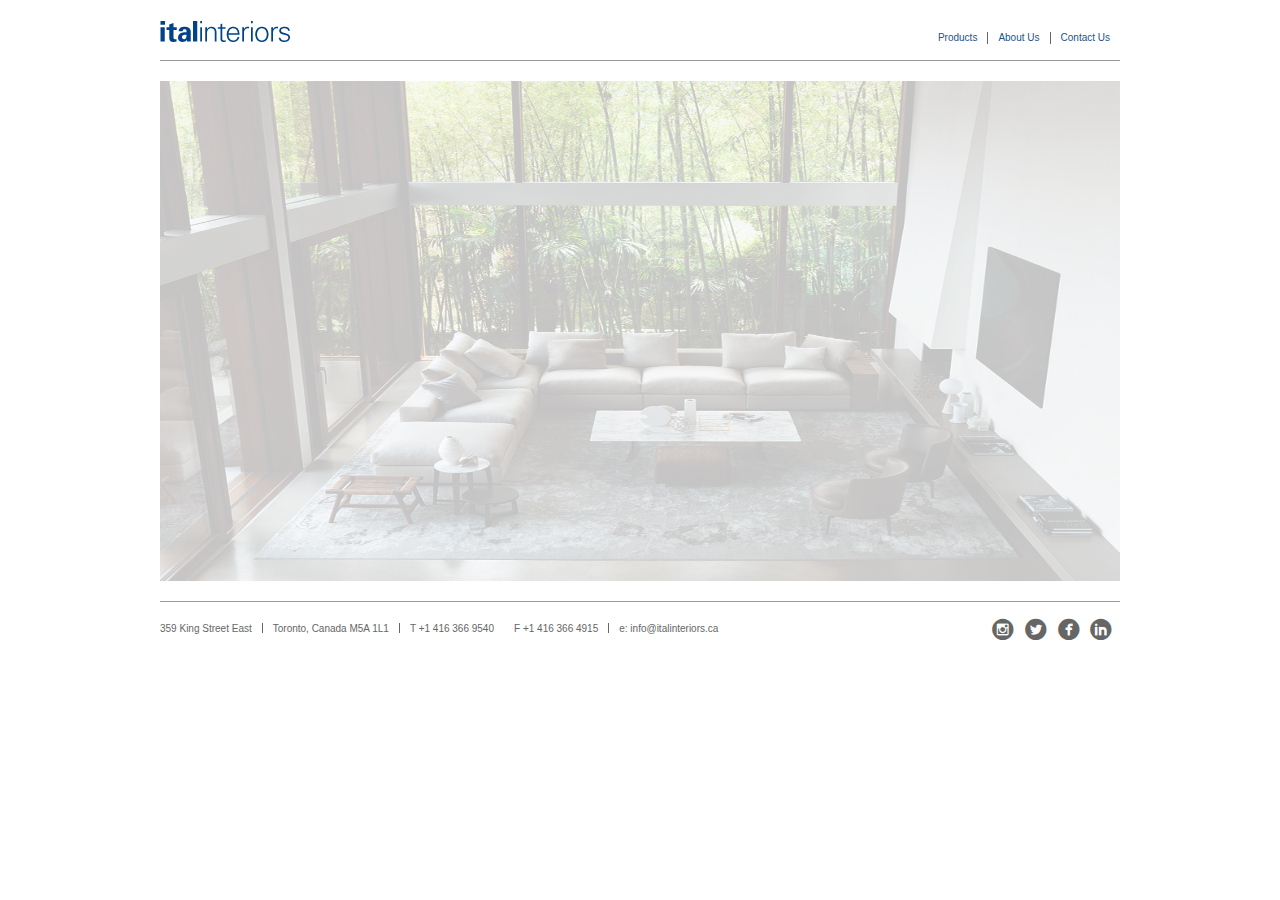
<file: htdocs/index.html>
<!DOCTYPE html>
<html>
<head>

	<!-- META! -->
		<title>Italinteriors</title>

	<meta http-equiv="X-UA-Compatible" content="IE=7, IE=9">
	<meta name="CHARSET" content="UTF-8">
	<meta name="DOCUMENTLANGUAGECODE" content="en" />
	<meta name="DOCUMENTCOUNTRYCODE" content="ca" />
	<meta name="SECURITY" content="Public">
	<meta name="ROBOTS" content="index,follow">
	<meta name="KEYWORDS" content="italinteriors">
	<meta name="DESCRIPTION" content="Italinteriors.ca">
	
	<meta http-equiv="cache-control" content="max-age=0" />
	<meta http-equiv="cache-control" content="no-cache" />
	<meta http-equiv="expires" content="0" />
	<meta http-equiv="expires" content="Tue, 01 Jan 1980 1:00:00 GMT" />
	<meta http-equiv="pragma" content="no-cache" />	

	<!-- CSS-->
	
	<!--//////////////////////////////////////////
	///
	///	StyleSheets
	///
	///////////////////////////////////////////-->
	
	<link rel="stylesheet" type="text/css" href="/style/reset.css" />
	<link rel="stylesheet" type="text/css" href="/style/screen.css" />
	<link rel="stylesheet" type="text/css" href="/style/nav.css" />
	<link rel="stylesheet" type="text/css" href="/style/social.css" />
	<link rel="stylesheet" type="text/css" href="/style/jquery.jscrollpane.css" />
	<!-- jQuery & Javascript -->
	
	<!--//////////////////////////////////////////
	///
	///	jQuery & JavaScript
	///
	///////////////////////////////////////////-->
	
	<!-- jQuery -->
	<script type="text/javascript" src="/admin/library/jquery/jquery-1.4.2.min.js"></script>
	<script type="text/javascript" src="/admin/library/jquery/jquery.fancybox-1.3.1.js"></script>
	<script type="text/javascript" src="/admin/library/jquery/jquery.slides.min.js"></script>
	<script type="text/javascript" src="/admin/library/jquery/jquery.mousewheel.js"></script>
	<script type="text/javascript" src="/admin/library/jquery/jquery.jscrollpane.min.js"></script>
	<script type="text/javascript" src="/admin/library/jquery/jquery.urlEncode.js"></script>
	
	
		
	
	<!--//////////////////////////////////////////
	///
	///	jQuery Init
	///
	///////////////////////////////////////////-->
	
	<script type="text/javascript">
	
		//OK? Go!
		$(document).ready(function() {
			//Do something
						$('a.popover').fancybox({
				autoDimensions:			false,
				width:					450,
				height:					500,
				hideOnOverlayClick: 	true,
				overlayColor:			'#000000',
				overlayOpacity:			0.5
			});
			
						
			
			$('#slides').slides({
				play: 3000,
				crossfade: true,
				slideSpeed: 500,
				fadeSpeed: 2000,
				effect: 'fade',
				preload: true,
				preloadImage: 'images/spinner.gif',
				container: 'slides_container',
				autoHeight: false,
				generateNextPrev: false,
				next: 'BTN_next',
				prev: 'BTN_prev',
				generatePagination: false,
				pagination: false
			});
			
			$('#slides').on('click', function() {
				location.href = 'categories.php';
			});
			
		});
	
	</script>

</head>

<body>

	<div id="canvas" class="canvas">
	
		<script>
	//OK? Go!
	$(document).ready(function(){

		$('#nav li').hover(
	        function(){
	            $('ul', this).slideDown(0);
	        },
	        function(){
	            $('ul', this).slideUp(0);
	        }
	    );


	    //Handle the Search box
	    $('#search').focus(function(){
	    	if($(this).val() == 'Search'){
	    		$(this).val('');
	    	}
	    });

	    $('#search').blur(function(){
	    	if($(this).val() == ''){
	    		$(this).val('Search');
	    	}
	    });

	    $('#search').keypress(function(e) {
			if(e.which == 13) {
				var encodedQ = encodeURIComponent($(this).val());
				location.href = 'items.php?search=' + encodedQ;
			}
		});

	});
</script>


<style>
	#brands_pipes,  x:-moz-any-link, x:default  { width: 150px; }
</style>


<div id="header" class="header" style="position: relative; z-index: 999999;">

	<a href="/">
		<img src="/images/IMG_ital_logo.png" alt="Italinteriors" width="130" height="21" style="float: left;" />
	</a>

	<div style="margin-top: 11px; margin-left: 90px; float: right;">

		<ul id="nav" style="z-index: 999999;">

	

		    <li style="height: 29px;">
		    	<a href="/products" class="nav" style="border-left: 0px !important;">Products</a>
		    </li>


		    <li style="height: 29px;">
		    	<a href="/about" class="nav">About Us</a>
		    </li>

		    <li style="height: 29px;">
		    	<a href="/contact" class="nav">Contact Us</a>
		    </li>

		</ul>

		<div class="clear"></div>

	</div>


	<br class="clear" />

</div>
		
		<div id="slides" style="height: 500px; margin-left: 20px; margin-top: 20px; margin-bottom: 20px; z-index: 1; overflow: hidden;">
			<div class="slides_container" style="height: 500px; z-index: 1;">
								
				<div><img src="/images/uploads/Flexform&#32;Groundpiece.jpg" width="960" height="500" /></div>
				
								
				<div><img src="/images/uploads/92_extrasoft01.jpg" width="960" height="500" /></div>
				
								
				<div><img src="/images/uploads/90_xila&#32;09_1&#32;byDuilioBitetto.jpg" width="960" height="500" /></div>
				
								
				<div><img src="/images/uploads/25_lc2_gallery11.jpg" width="960" height="500" /></div>
				
								
				<div><img src="/images/uploads/89_Flexform_Groundpiece&#32;2.jpg" width="960" height="500" /></div>
				
								
				<div><img src="/images/uploads/Aprile&#32;wood&#32;frontal&#32;by&#32;tommasosartori_high.jpg" width="960" height="500" /></div>
				
								
				<div><img src="/images/uploads/GR&#32;Air&#32;Desk&#32;and&#32;Air&#32;Unit.jpg" width="960" height="500" /></div>
				
								
				<div><img src="/images/uploads/duemilaotto&#32;+&#32;b15.jpg" width="960" height="500" /></div>
				
								
				<div><img src="/images/uploads/Porro&#32;Storage&#32;2.jpg" width="960" height="500" /></div>
				
								
				<div><img src="/images/uploads/flexform&#32;margaret&#32;bed.jpg" width="960" height="500" /></div>
				
								
				<div><img src="/images/uploads/iceland.jpg" width="960" height="500" /></div>
				
								
				<div><img src="/images/uploads/my&#32;world.jpg" width="960" height="500" /></div>
				
								
				<div><img src="/images/uploads/acerbis&#32;smartwall.jpg" width="960" height="500" /></div>
				
								
				<div><img src="/images/uploads/duemilaotto&#32;3.jpg" width="960" height="500" /></div>
				
								
				<div><img src="/images/uploads/lifesteel.jpg" width="960" height="500" /></div>
				
								
				<div><img src="/images/uploads/fiumi&#32;st&#32;sabbia.jpg" width="960" height="500" /></div>
				
								
				<div><img src="/images/uploads/Softdream.jpg" width="960" height="500" /></div>
				
								
				<div><img src="/images/uploads/sarpi.jpg" width="960" height="500" /></div>
				
								
				<div><img src="/images/uploads/GR&#32;Air&#32;Desk.jpg" width="960" height="500" /></div>
				
								
				<div><img src="/images/uploads/Porro&#32;Storage&#32;1.jpg" width="960" height="500" /></div>
				
							</div>
		</div>

		<div id="footer" class="footer">
	<div style="width: 960px; margin-top: 21px;">
		
		<div style="border-right: 1px solid #666666; height: 10px; padding-right: 10px; float: left;">
			<a href="http://maps.google.ca/maps?hl=en&q=359+King+Street+East+toronto&ie=UTF8&hq=&hnear=359+King+St+E,+Toronto,+Toronto+Division,+Ontario+M5A+1L1&gl=ca&z=16" target="_blank">359 King Street East</a>
		</div>
		
		<div style="border-right: 1px solid #666666; height: 10px; padding-left: 10px; padding-right: 10px; float: left;">
			<a href="http://maps.google.ca/maps?hl=en&q=359+King+Street+East+toronto&ie=UTF8&hq=&hnear=359+King+St+E,+Toronto,+Toronto+Division,+Ontario+M5A+1L1&gl=ca&z=16" target="_blank">Toronto, Canada M5A 1L1</a>
		</div>
		
		<div style="border-right 1px solid #666666; height: 10px; padding-left: 10px; padding-right: 10px; float: left;">
			T +1 416 366 9540
		</div>
		
		<div style="border-right: 1px solid #666666; height: 10px; padding-left: 10px; padding-right: 10px; float: left;">
			F +1 416 366 4915
		</div>
		
		<div style="height: 10px; padding-left: 10px; float: left;">
			<a href="mailto:info@italinteriors.ca">e: info@italinteriors.ca</a>
		</div>
		
		<div class="social-nav" style="float: right;">
			<a href='https://www.instagram.com/italinteriors/' class='symbol' title='circleinstagram' target="_blank"></a>
			<a href='https://twitter.com/italinteriorsto' class='symbol' title='circletwitterbird' target="_blank"></a>
			<a href='https://www.facebook.com/Italinteriors-299335500160243' class='symbol' title='circlefacebook' target="_blank"></a>
			<a href='https://ca.linkedin.com/in/italinteriors-toronto-63630112b' class='symbol' title='circlelinkedin' target="_blank"></a>
		</div>
		
		<br class="clear" />
		<br /><br />
	</div>
</div>
<br class="clear" />
	</div>
	
</body>
</html>
</file>
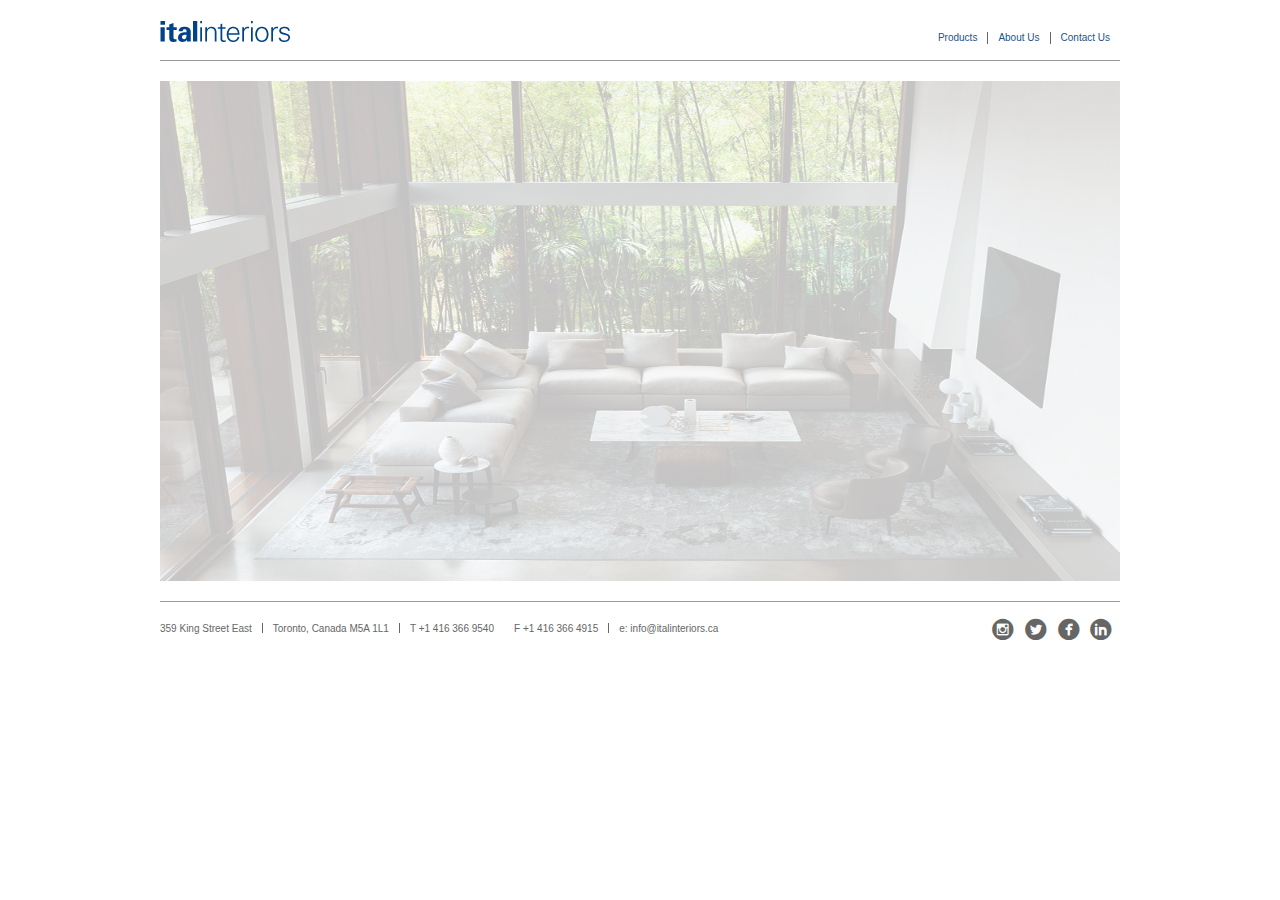
<file: www.italinteriors.ca/index.html>
<!DOCTYPE html>
<html>
<head>

	<!-- META -->
		<title>Italinteriors</title>

	<meta http-equiv="X-UA-Compatible" content="IE=7, IE=9">
	<meta name="CHARSET" content="UTF-8">
	<meta name="DOCUMENTLANGUAGECODE" content="en" />
	<meta name="DOCUMENTCOUNTRYCODE" content="ca" />
	<meta name="SECURITY" content="Public">
	<meta name="ROBOTS" content="index,follow">
	<meta name="KEYWORDS" content="italinteriors">
	<meta name="DESCRIPTION" content="Italinteriors.ca">
	
	<meta http-equiv="cache-control" content="max-age=0" />
	<meta http-equiv="cache-control" content="no-cache" />
	<meta http-equiv="expires" content="0" />
	<meta http-equiv="expires" content="Tue, 01 Jan 1980 1:00:00 GMT" />
	<meta http-equiv="pragma" content="no-cache" />	

	<!-- CSS-->
	
	<!--//////////////////////////////////////////
	///
	///	StyleSheets
	///
	///////////////////////////////////////////-->
	
	<link rel="stylesheet" type="text/css" href="/style/reset.css" />
	<link rel="stylesheet" type="text/css" href="/style/screen.css" />
	<link rel="stylesheet" type="text/css" href="/style/nav.css" />
	<link rel="stylesheet" type="text/css" href="/style/social.css" />
	<link rel="stylesheet" type="text/css" href="/style/jquery.jscrollpane.css" />
	<!-- jQuery & Javascript -->
	
	<!--//////////////////////////////////////////
	///
	///	jQuery & JavaScript
	///
	///////////////////////////////////////////-->
	
	<!-- jQuery -->
	<script type="text/javascript" src="/admin/library/jquery/jquery-1.4.2.min.js"></script>
	<script type="text/javascript" src="/admin/library/jquery/jquery.fancybox-1.3.1.js"></script>
	<script type="text/javascript" src="/admin/library/jquery/jquery.slides.min.js"></script>
	<script type="text/javascript" src="/admin/library/jquery/jquery.mousewheel.js"></script>
	<script type="text/javascript" src="/admin/library/jquery/jquery.jscrollpane.min.js"></script>
	<script type="text/javascript" src="/admin/library/jquery/jquery.urlEncode.js"></script>
	
	
		
	
	<!--//////////////////////////////////////////
	///
	///	jQuery Init
	///
	///////////////////////////////////////////-->
	
	<script type="text/javascript">
	
		//OK? Go!
		$(document).ready(function() {
			//Do something
						$('a.popover').fancybox({
				autoDimensions:			false,
				width:					450,
				height:					500,
				hideOnOverlayClick: 	true,
				overlayColor:			'#000000',
				overlayOpacity:			0.5
			});
			
						
			
			$('#slides').slides({
				play: 3000,
				crossfade: true,
				slideSpeed: 500,
				fadeSpeed: 2000,
				effect: 'fade',
				preload: true,
				preloadImage: 'images/spinner.gif',
				container: 'slides_container',
				autoHeight: false,
				generateNextPrev: false,
				next: 'BTN_next',
				prev: 'BTN_prev',
				generatePagination: false,
				pagination: false
			});
			
			$('#slides').on('click', function() {
				location.href = 'categories.php';
			});
			
		});
	
	</script>

</head>

<body>

	<div id="canvas" class="canvas">
	
		<script>
	//OK? Go!
	$(document).ready(function(){

		$('#nav li').hover(
	        function(){
	            $('ul', this).slideDown(0);
	        },
	        function(){
	            $('ul', this).slideUp(0);
	        }
	    );


	    //Handle the Search box
	    $('#search').focus(function(){
	    	if($(this).val() == 'Search'){
	    		$(this).val('');
	    	}
	    });

	    $('#search').blur(function(){
	    	if($(this).val() == ''){
	    		$(this).val('Search');
	    	}
	    });

	    $('#search').keypress(function(e) {
			if(e.which == 13) {
				var encodedQ = encodeURIComponent($(this).val());
				location.href = 'items.php?search=' + encodedQ;
			}
		});

	});
</script>


<style>
	#brands_pipes,  x:-moz-any-link, x:default  { width: 150px; }
</style>


<div id="header" class="header" style="position: relative; z-index: 999999;">

	<a href="/">
		<img src="/images/IMG_ital_logo.png" alt="Italinteriors" width="130" height="21" style="float: left;" />
	</a>

	<div style="margin-top: 11px; margin-left: 90px; float: right;">

		<ul id="nav" style="z-index: 999999;">

	

		    <li style="height: 29px;">
		    	<a href="/products" class="nav" style="border-left: 0px !important;">Products</a>
		    </li>


		    <li style="height: 29px;">
		    	<a href="/about" class="nav">About Us</a>
		    </li>

		    <li style="height: 29px;">
		    	<a href="/contact" class="nav">Contact Us</a>
		    </li>

		</ul>

		<div class="clear"></div>

	</div>


	<br class="clear" />

</div>
		
		<div id="slides" style="height: 500px; margin-left: 20px; margin-top: 20px; margin-bottom: 20px; z-index: 1; overflow: hidden;">
			<div class="slides_container" style="height: 500px; z-index: 1;">
								
				<div><img src="/images/uploads/Flexform&#32;Groundpiece.jpg" width="960" height="500" /></div>
				
								
				<div><img src="/images/uploads/92_extrasoft01.jpg" width="960" height="500" /></div>
				
								
				<div><img src="/images/uploads/90_xila&#32;09_1&#32;byDuilioBitetto.jpg" width="960" height="500" /></div>
				
								
				<div><img src="/images/uploads/25_lc2_gallery11.jpg" width="960" height="500" /></div>
				
								
				<div><img src="/images/uploads/89_Flexform_Groundpiece&#32;2.jpg" width="960" height="500" /></div>
				
								
				<div><img src="/images/uploads/Aprile&#32;wood&#32;frontal&#32;by&#32;tommasosartori_high.jpg" width="960" height="500" /></div>
				
								
				<div><img src="/images/uploads/GR&#32;Air&#32;Desk&#32;and&#32;Air&#32;Unit.jpg" width="960" height="500" /></div>
				
								
				<div><img src="/images/uploads/duemilaotto&#32;+&#32;b15.jpg" width="960" height="500" /></div>
				
								
				<div><img src="/images/uploads/Porro&#32;Storage&#32;2.jpg" width="960" height="500" /></div>
				
								
				<div><img src="/images/uploads/flexform&#32;margaret&#32;bed.jpg" width="960" height="500" /></div>
				
								
				<div><img src="/images/uploads/iceland.jpg" width="960" height="500" /></div>
				
								
				<div><img src="/images/uploads/my&#32;world.jpg" width="960" height="500" /></div>
				
								
				<div><img src="/images/uploads/acerbis&#32;smartwall.jpg" width="960" height="500" /></div>
				
								
				<div><img src="/images/uploads/duemilaotto&#32;3.jpg" width="960" height="500" /></div>
				
								
				<div><img src="/images/uploads/lifesteel.jpg" width="960" height="500" /></div>
				
								
				<div><img src="/images/uploads/fiumi&#32;st&#32;sabbia.jpg" width="960" height="500" /></div>
				
								
				<div><img src="/images/uploads/Softdream.jpg" width="960" height="500" /></div>
				
								
				<div><img src="/images/uploads/sarpi.jpg" width="960" height="500" /></div>
				
								
				<div><img src="/images/uploads/GR&#32;Air&#32;Desk.jpg" width="960" height="500" /></div>
				
								
				<div><img src="/images/uploads/Porro&#32;Storage&#32;1.jpg" width="960" height="500" /></div>
				
							</div>
		</div>

		<div id="footer" class="footer">
	<div style="width: 960px; margin-top: 21px;">
		
		<div style="border-right: 1px solid #666666; height: 10px; padding-right: 10px; float: left;">
			<a href="http://maps.google.ca/maps?hl=en&q=359+King+Street+East+toronto&ie=UTF8&hq=&hnear=359+King+St+E,+Toronto,+Toronto+Division,+Ontario+M5A+1L1&gl=ca&z=16" target="_blank">359 King Street East</a>
		</div>
		
		<div style="border-right: 1px solid #666666; height: 10px; padding-left: 10px; padding-right: 10px; float: left;">
			<a href="http://maps.google.ca/maps?hl=en&q=359+King+Street+East+toronto&ie=UTF8&hq=&hnear=359+King+St+E,+Toronto,+Toronto+Division,+Ontario+M5A+1L1&gl=ca&z=16" target="_blank">Toronto, Canada M5A 1L1</a>
		</div>
		
		<div style="border-right 1px solid #666666; height: 10px; padding-left: 10px; padding-right: 10px; float: left;">
			T +1 416 366 9540
		</div>
		
		<div style="border-right: 1px solid #666666; height: 10px; padding-left: 10px; padding-right: 10px; float: left;">
			F +1 416 366 4915
		</div>
		
		<div style="height: 10px; padding-left: 10px; float: left;">
			<a href="mailto:info@italinteriors.ca">e: info@italinteriors.ca</a>
		</div>
		
		<div class="social-nav" style="float: right;">
			<a href='https://www.instagram.com/italinteriors/' class='symbol' title='circleinstagram' target="_blank"></a>
			<a href='https://twitter.com/italinteriorsto' class='symbol' title='circletwitterbird' target="_blank"></a>
			<a href='https://www.facebook.com/Italinteriors-299335500160243' class='symbol' title='circlefacebook' target="_blank"></a>
			<a href='https://ca.linkedin.com/in/italinteriors-toronto-63630112b' class='symbol' title='circlelinkedin' target="_blank"></a>
		</div>
		
		<br class="clear" />
		<br /><br />
	</div>
</div>
<br class="clear" />
	</div>
	
</body>
</html>
</file>
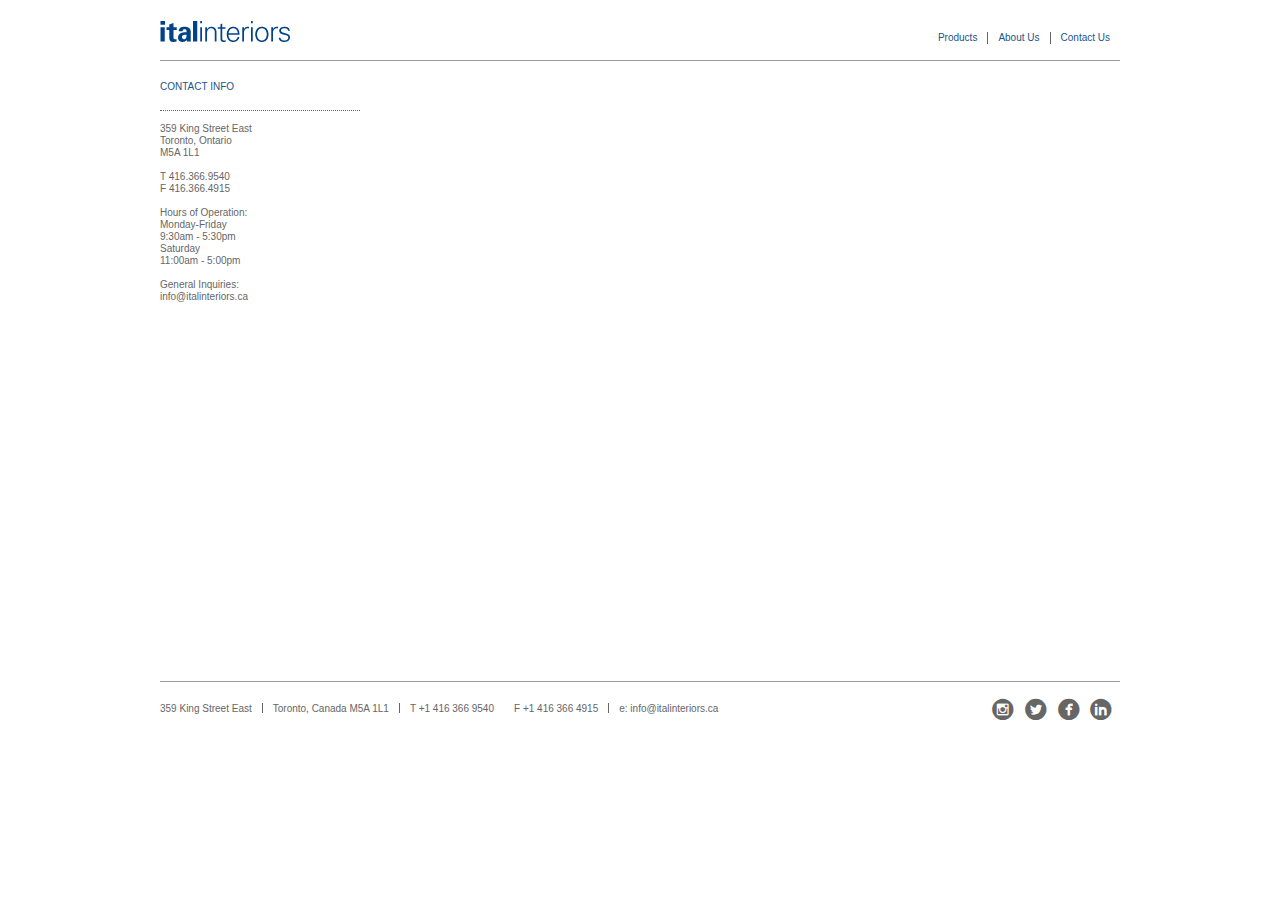
<file: htdocs/contact/index.html>
<!DOCTYPE html>
<html>
<head>

	<!-- META -->
		<title>Italinteriors</title>

	<meta http-equiv="X-UA-Compatible" content="IE=7, IE=9">
	<meta name="CHARSET" content="UTF-8">
	<meta name="DOCUMENTLANGUAGECODE" content="en" />
	<meta name="DOCUMENTCOUNTRYCODE" content="ca" />
	<meta name="SECURITY" content="Public">
	<meta name="ROBOTS" content="index,follow">
	<meta name="KEYWORDS" content="italinteriors">
	<meta name="DESCRIPTION" content="Italinteriors.ca">

	<meta http-equiv="cache-control" content="max-age=0" />
	<meta http-equiv="cache-control" content="no-cache" />
	<meta http-equiv="expires" content="0" />
	<meta http-equiv="expires" content="Tue, 01 Jan 1980 1:00:00 GMT" />
	<meta http-equiv="pragma" content="no-cache" />	
	<!-- CSS-->
	
	<!--//////////////////////////////////////////
	///
	///	StyleSheets
	///
	///////////////////////////////////////////-->
	
	<link rel="stylesheet" type="text/css" href="/style/reset.css" />
	<link rel="stylesheet" type="text/css" href="/style/screen.css" />
	<link rel="stylesheet" type="text/css" href="/style/nav.css" />
	<link rel="stylesheet" type="text/css" href="/style/social.css" />
	<link rel="stylesheet" type="text/css" href="/style/jquery.jscrollpane.css" />
	<!-- jQuery & Javascript -->
	
	<!--//////////////////////////////////////////
	///
	///	jQuery & JavaScript
	///
	///////////////////////////////////////////-->
	
	<!-- jQuery -->
	<script type="text/javascript" src="/admin/library/jquery/jquery-1.4.2.min.js"></script>
	<script type="text/javascript" src="/admin/library/jquery/jquery.fancybox-1.3.1.js"></script>
	<script type="text/javascript" src="/admin/library/jquery/jquery.slides.min.js"></script>
	<script type="text/javascript" src="/admin/library/jquery/jquery.mousewheel.js"></script>
	<script type="text/javascript" src="/admin/library/jquery/jquery.jscrollpane.min.js"></script>
	<script type="text/javascript" src="/admin/library/jquery/jquery.urlEncode.js"></script>
	
	
		
	
	<!--//////////////////////////////////////////
	///
	///	jQuery Init
	///
	///////////////////////////////////////////-->
	
	<script type="text/javascript">
	
		//OK? Go!
		$(document).ready(function() {
			//Do something
						$('a.popover').fancybox({
				autoDimensions:			false,
				width:					450,
				height:					500,
				hideOnOverlayClick: 	true,
				overlayColor:			'#000000',
				overlayOpacity:			0.5
			});
			
					});
	
	</script>


</head>

<body>

	<div id="canvas" class="canvas">
		
		<script>
	//OK? Go!
	$(document).ready(function(){

		$('#nav li').hover(
	        function(){
	            $('ul', this).slideDown(0);
	        },
	        function(){
	            $('ul', this).slideUp(0);
	        }
	    );

	    //Handle the Search box
	    $('#search').focus(function(){
	    	if($(this).val() == 'Search'){
	    		$(this).val('');
	    	}
	    });

	    $('#search').blur(function(){
	    	if($(this).val() == ''){
	    		$(this).val('Search');
	    	}
	    });

	    $('#search').keypress(function(e) {
			if(e.which == 13) {
				var encodedQ = encodeURIComponent($(this).val());
				location.href = 'items.php?search=' + encodedQ;
			}
		});

	});
</script>


<style>
	#brands_pipes,  x:-moz-any-link, x:default  { width: 150px; }
</style>


<div id="header" class="header" style="position: relative; z-index: 999999;">

	<a href="/">
		<img src="/images/IMG_ital_logo.png" alt="Italinteriors" width="130" height="21" style="float: left;" />
	</a>

	<div style="margin-top: 11px; margin-left: 90px; float: right;">

		<ul id="nav" style="z-index: 999999;">


		    <li style="height: 29px;">
		    	<a href="/products" class="nav" style="border-left: 0px !important;">Products</a>
		    </li>



		    <li style="height: 29px;">
		    	<a href="/about" class="nav">About Us</a>
		    </li>

		    <li style="height: 29px;">
		    	<a href="/contact" class="nav">Contact Us</a>
		    </li>

		</ul>

		<div class="clear"></div>

	</div>


	<br class="clear" />

</div>
		
		<div id="column_left" class="column_left">
			<div style="height: 30px; color: #215489; border-bottom: 1px dotted #666666;">CONTACT INFO</div><br />
			
			359 King Street East<br />Toronto, Ontario<br />M5A 1L1<br /><br />T 416.366.9540<br />F 416.366.4915<br /><br />Hours of Operation:<br />Monday-Friday<br />9:30am - 5:30pm<br />Saturday<br />11:00am - 5:00pm<br /><br />General Inquiries:<br /><a href="mailto: info@italinteriors.ca" target="_blank">info@italinteriors.ca</a>
		</div>
		
		<div id="map_canvas" style="margin-left: 20px; margin-top: 50px; margin-bottom: 20px; width: 740px; height: 550px; float: left;">
			<iframe width="740" height="550" frameborder="0" scrolling="no" marginheight="0" marginwidth="0" src="http://maps.google.ca/maps?f=q&amp;source=s_q&amp;hl=en&amp;geocode=&amp;q=Italinteriors+Ltd,+359+King+Street+East,+Toronto,+Ontario&amp;aq=3&amp;sll=43.652068,-79.364536&amp;sspn=0.014625,0.033023&amp;gl=ca&amp;g=359+King+St+E,+Toronto,+ON+M5A+1L1&amp;ie=UTF8&amp;hq=Italinteriors+Ltd,&amp;hnear=359+King+St+E,+Toronto,+Toronto+Division,+Ontario+M5A+1L1&amp;cid=3653192462626736064&amp;ll=43.6521,-79.364462&amp;spn=0.034156,0.063429&amp;z=14&amp;iwloc=near&amp;output=embed"></iframe>
		</div>

		<div id="footer" class="footer">
	<div style="width: 960px; margin-top: 21px;">
		
		<div style="border-right: 1px solid #666666; height: 10px; padding-right: 10px; float: left;">
			<a href="http://maps.google.ca/maps?hl=en&q=359+King+Street+East+toronto&ie=UTF8&hq=&hnear=359+King+St+E,+Toronto,+Toronto+Division,+Ontario+M5A+1L1&gl=ca&z=16" target="_blank">359 King Street East</a>
		</div>
		
		<div style="border-right: 1px solid #666666; height: 10px; padding-left: 10px; padding-right: 10px; float: left;">
			<a href="http://maps.google.ca/maps?hl=en&q=359+King+Street+East+toronto&ie=UTF8&hq=&hnear=359+King+St+E,+Toronto,+Toronto+Division,+Ontario+M5A+1L1&gl=ca&z=16" target="_blank">Toronto, Canada M5A 1L1</a>
		</div>
		
		<div style="border-right 1px solid #666666; height: 10px; padding-left: 10px; padding-right: 10px; float: left;">
			T +1 416 366 9540
		</div>
		
		<div style="border-right: 1px solid #666666; height: 10px; padding-left: 10px; padding-right: 10px; float: left;">
			F +1 416 366 4915
		</div>
		
		<div style="height: 10px; padding-left: 10px; float: left;">
			<a href="mailto:info@italinteriors.ca">e: info@italinteriors.ca</a>
		</div>
		
		<div class="social-nav" style="float: right;">
			<a href='https://www.instagram.com/italinteriors/' class='symbol' title='circleinstagram' target="_blank"></a>
			<a href='https://twitter.com/italinteriorsto' class='symbol' title='circletwitterbird' target="_blank"></a>
			<a href='https://www.facebook.com/Italinteriors-299335500160243' class='symbol' title='circlefacebook' target="_blank"></a>
			<a href='https://ca.linkedin.com/in/italinteriors-toronto-63630112b' class='symbol' title='circlelinkedin' target="_blank"></a>
		</div>
		
		<br class="clear" />
		<br /><br />
	</div>
</div>
<br class="clear" />
	</div>

</body>
</html>
</file>
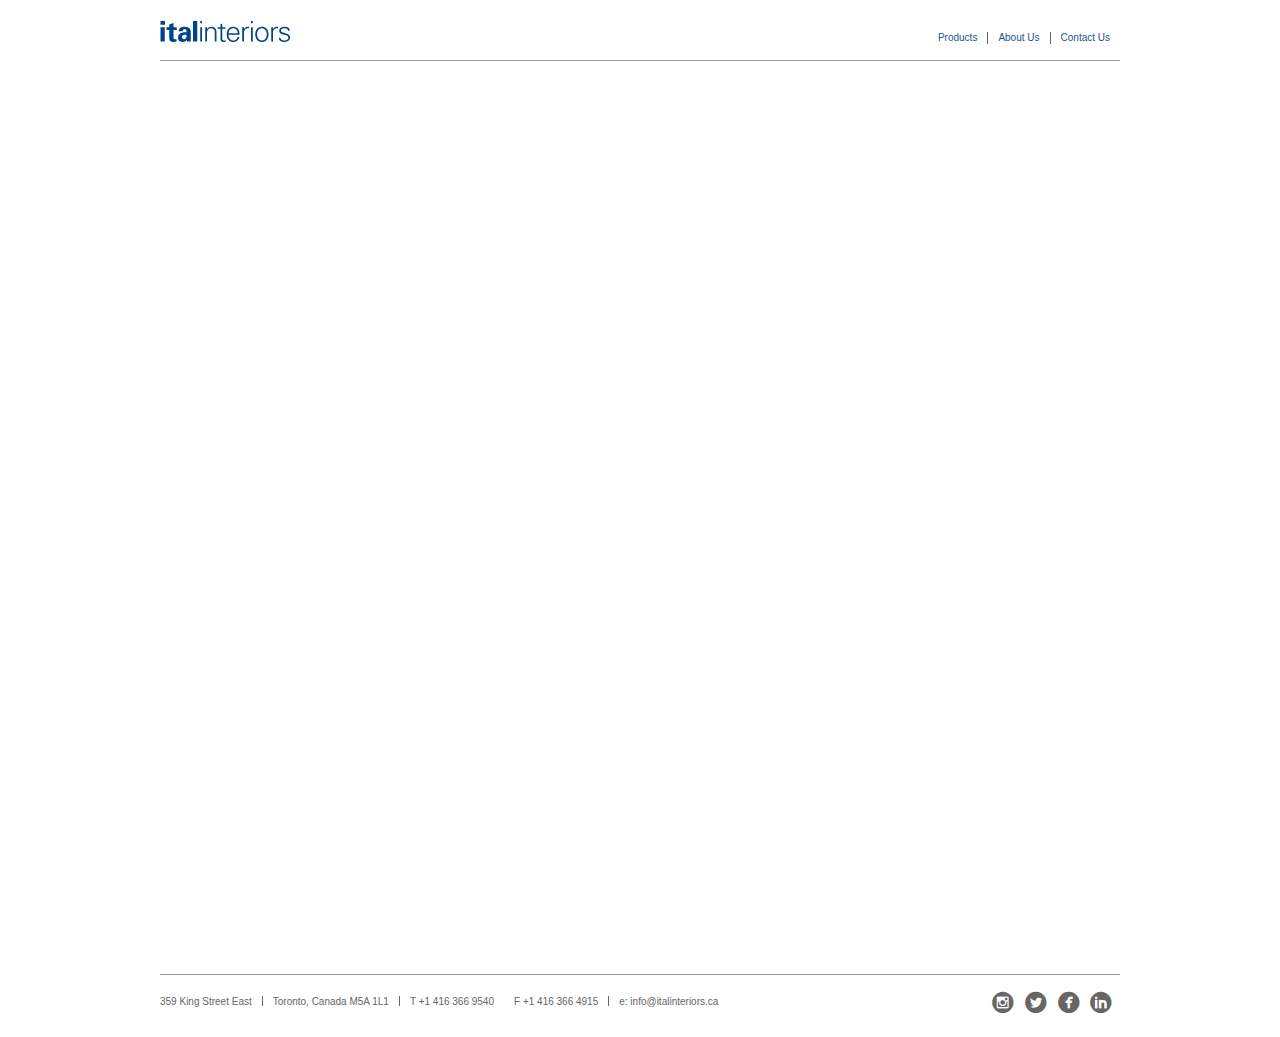
<file: htdocs/products/index.html>
<!DOCTYPE html>

<html>
<head>

	<!-- META -->
	<title>Italinteriors</title>
	<meta http-equiv="X-UA-Compatible" content="IE=7, IE=9">
	<meta name="CHARSET" content="UTF-8">
	<meta name="DOCUMENTLANGUAGECODE" content="en" />
	<meta name="DOCUMENTCOUNTRYCODE" content="ca" />
	<meta name="SECURITY" content="Public">
	<meta name="ROBOTS" content="index,follow">
	<meta name="KEYWORDS" content="italinteriors">
	<meta name="DESCRIPTION" content="Italinteriors.ca">

	<meta http-equiv="cache-control" content="max-age=0" />
	<meta http-equiv="cache-control" content="no-cache" />
	<meta http-equiv="expires" content="0" />
	<meta http-equiv="expires" content="Tue, 01 Jan 1980 1:00:00 GMT" />
	<meta http-equiv="pragma" content="no-cache" />	
	<!-- CSS-->
	
	<!--//////////////////////////////////////////
	///
	///	StyleSheets
	///
	///////////////////////////////////////////-->
	
	<link rel="stylesheet" type="text/css" href="/style/reset.css" />
	<link rel="stylesheet" type="text/css" href="/style/screen.css" />
	<link rel="stylesheet" type="text/css" href="/style/nav.css" />
	<link rel="stylesheet" type="text/css" href="/style/social.css" />
	<link rel="stylesheet" type="text/css" href="/style/jquery.jscrollpane.css" />
	<!-- jQuery & Javascript -->
	
	<!--//////////////////////////////////////////
	///
	///	jQuery & JavaScript
	///
	///////////////////////////////////////////-->
	
	<!-- jQuery -->
	<script type="text/javascript" src="/admin/library/jquery/jquery-1.4.2.min.js"></script>
	<script type="text/javascript" src="/admin/library/jquery/jquery.fancybox-1.3.1.js"></script>
	<script type="text/javascript" src="/admin/library/jquery/jquery.slides.min.js"></script>
	<script type="text/javascript" src="/admin/library/jquery/jquery.mousewheel.js"></script>
	<script type="text/javascript" src="/admin/library/jquery/jquery.jscrollpane.min.js"></script>
	<script type="text/javascript" src="/admin/library/jquery/jquery.urlEncode.js"></script>
	
	
		
	
	<!--//////////////////////////////////////////
	///
	///	jQuery Init
	///
	///////////////////////////////////////////-->
	
	<script type="text/javascript">
	
		//OK? Go!
		$(document).ready(function() {
			//Do something
						$('a.popover').fancybox({
				autoDimensions:			false,
				width:					450,
				height:					500,
				hideOnOverlayClick: 	true,
				overlayColor:			'#000000',
				overlayOpacity:			0.5
			});
			
						
			//Handle the rollover
			$('.index_item').mouseenter(function(){
				$(this).children('.index_item_title').addClass('index_item_title_hover');
				$(this).children('.index_item_underline').addClass('index_item_underline_hover');
			});
			
			$('.index_item').mouseleave(function(){
				$(this).children('.index_item_title').removeClass('index_item_title_hover');
				$(this).children('.index_item_underline').removeClass('index_item_underline_hover');
			});
			
			$('.index_item').click(function(){
									location.href='items.php?cat_ID=' + $(this).attr('cat_ID') + '&subcat_ID=' + $(this).attr('subcat_ID');
							});
		});
	
	</script>


</head>

<body>

	<div id="canvas" class="canvas">
		
		<script>
	//OK? Go!
	$(document).ready(function(){

		$('#nav li').hover(
	        function(){
	            $('ul', this).slideDown(0);
	        },
	        function(){
	            $('ul', this).slideUp(0);
	        }
	    );


	    //Handle the Search box
	    $('#search').focus(function(){
	    	if($(this).val() == 'Search'){
	    		$(this).val('');
	    	}
	    });

	    $('#search').blur(function(){
	    	if($(this).val() == ''){
	    		$(this).val('Search');
	    	}
	    });

	    $('#search').keypress(function(e) {
			if(e.which == 13) {
				var encodedQ = encodeURIComponent($(this).val());
				location.href = 'items.php?search=' + encodedQ;
			}
		});

	});
</script>


<style>
	#brands_pipes,  x:-moz-any-link, x:default  { width: 150px; }
</style>


<div id="header" class="header" style="position: relative; z-index: 999999;">

	<a href="/">
		<img src="/images/IMG_ital_logo.png" alt="Italinteriors" width="130" height="21" style="float: left;" />
	</a>

	<div style="margin-top: 11px; margin-left: 90px; float: right;">

		<ul id="nav" style="z-index: 999999;">


		    <li style="height: 29px;">
		    	<a href="/products" class="nav" style="border-left: 0px !important;">Products</a>
		    </li>

	

		    <li style="height: 29px;">
		    	<a href="/about" class="nav">About Us</a>
		    </li>

		    <li style="height: 29px;">
		    	<a href="/contact" class="nav">Contact Us</a>
		    </li>

		</ul>

		<div class="clear"></div>

	</div>


	<br class="clear" />

</div>
		

		
		<div style="width: 100%; margin-left: 20px; margin-top: 20px; float: left;">
			<iframe id='shrFrm' src='https://vsr.architonic.com/8201836/' style='width:100%; height:890px;  margin: 0; border: none; overflow: hidden;'></iframe>
			<script type='text/javascript'>var regex=new RegExp('[\?&]shrPrm=([^&#]*)');var res=regex.exec(window.location.href);var shrPrm=(res!=null?decodeURIComponent(res[1]):'');if(''!=shrPrm)document.getElementById('shrFrm').src='https://vsr.architonic.com/'+shrPrm;</script>
		</div>
		
		<br class="clear" />

		<div id="footer" class="footer">
	<div style="width: 960px; margin-top: 21px;">
		
		<div style="border-right: 1px solid #666666; height: 10px; padding-right: 10px; float: left;">
			<a href="http://maps.google.ca/maps?hl=en&q=359+King+Street+East+toronto&ie=UTF8&hq=&hnear=359+King+St+E,+Toronto,+Toronto+Division,+Ontario+M5A+1L1&gl=ca&z=16" target="_blank">359 King Street East</a>
		</div>
		
		<div style="border-right: 1px solid #666666; height: 10px; padding-left: 10px; padding-right: 10px; float: left;">
			<a href="http://maps.google.ca/maps?hl=en&q=359+King+Street+East+toronto&ie=UTF8&hq=&hnear=359+King+St+E,+Toronto,+Toronto+Division,+Ontario+M5A+1L1&gl=ca&z=16" target="_blank">Toronto, Canada M5A 1L1</a>
		</div>
		
		<div style="border-right 1px solid #666666; height: 10px; padding-left: 10px; padding-right: 10px; float: left;">
			T +1 416 366 9540
		</div>
		
		<div style="border-right: 1px solid #666666; height: 10px; padding-left: 10px; padding-right: 10px; float: left;">
			F +1 416 366 4915
		</div>
		
		<div style="height: 10px; padding-left: 10px; float: left;">
			<a href="mailto:info@italinteriors.ca">e: info@italinteriors.ca</a>
		</div>
		
		<div class="social-nav" style="float: right;">
			<a href='https://www.instagram.com/italinteriors/' class='symbol' title='circleinstagram' target="_blank"></a>
			<a href='https://twitter.com/italinteriorsto' class='symbol' title='circletwitterbird' target="_blank"></a>
			<a href='https://www.facebook.com/Italinteriors-299335500160243' class='symbol' title='circlefacebook' target="_blank"></a>
			<a href='https://ca.linkedin.com/in/italinteriors-toronto-63630112b' class='symbol' title='circlelinkedin' target="_blank"></a>
		</div>
		
		<br class="clear" />
		<br /><br />
	</div>
</div>
<br class="clear" />
	</div>

</body>
</html>
</file>
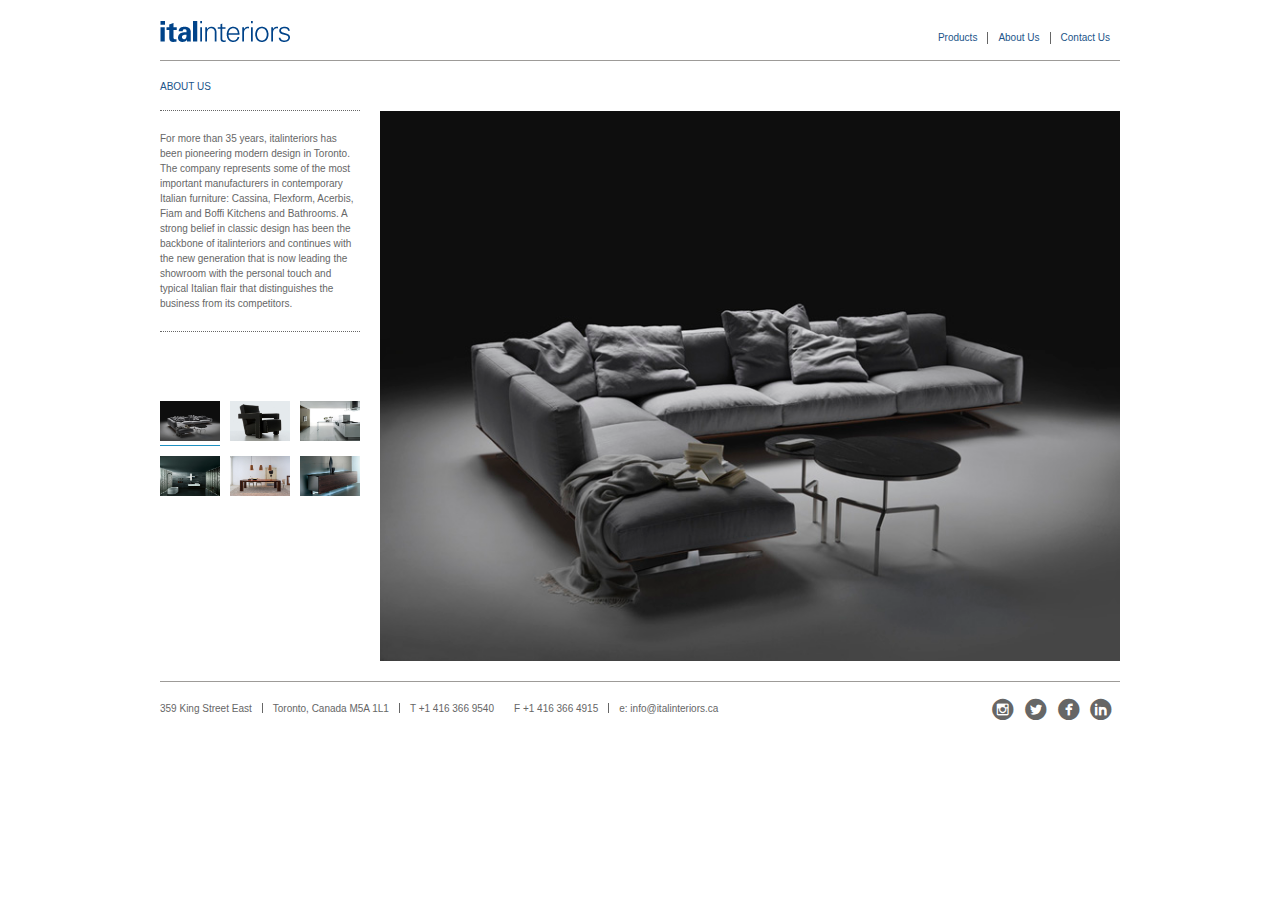
<file: about.html>
<!DOCTYPE html>
<html>
<head>

	<!-- META -->
		<title>Italinteriors</title>

	<meta http-equiv="X-UA-Compatible" content="IE=7, IE=9">
	<meta name="CHARSET" content="UTF-8">
	<meta name="DOCUMENTLANGUAGECODE" content="en" />
	<meta name="DOCUMENTCOUNTRYCODE" content="ca" />
	<meta name="SECURITY" content="Public">
	<meta name="ROBOTS" content="index,follow">
	<meta name="KEYWORDS" content="italinteriors">
	<meta name="DESCRIPTION" content="Italinteriors.ca">
	
	<meta http-equiv="cache-control" content="max-age=0" />
	<meta http-equiv="cache-control" content="no-cache" />
	<meta http-equiv="expires" content="0" />
	<meta http-equiv="expires" content="Tue, 01 Jan 1980 1:00:00 GMT" />
	<meta http-equiv="pragma" content="no-cache" />	
	<!-- CSS-->
	
	<!--//////////////////////////////////////////
	///
	///	StyleSheets
	///
	///////////////////////////////////////////-->
	
	<link rel="stylesheet" type="text/css" href="style/reset.css" />
	<link rel="stylesheet" type="text/css" href="style/screen.css" />
	<link rel="stylesheet" type="text/css" href="style/nav.css" />
	<link rel="stylesheet" type="text/css" href="style/social.css" />
	<link rel="stylesheet" type="text/css" href="style/jquery.jscrollpane.css" />
	<!-- jQuery & Javascript -->
	
	<!--//////////////////////////////////////////
	///
	///	jQuery & JavaScript
	///
	///////////////////////////////////////////-->
	
	<!-- jQuery -->
	<script type="text/javascript" src="admin/library/jquery/jquery-1.4.2.min.js"></script>
	<script type="text/javascript" src="admin/library/jquery/jquery.fancybox-1.3.1.js"></script>
	<script type="text/javascript" src="admin/library/jquery/jquery.slides.min.js"></script>
	<script type="text/javascript" src="admin/library/jquery/jquery.mousewheel.js"></script>
	<script type="text/javascript" src="admin/library/jquery/jquery.jscrollpane.min.js"></script>
	<script type="text/javascript" src="admin/library/jquery/jquery.urlEncode.js"></script>
	
	
		
	
	<!--//////////////////////////////////////////
	///
	///	jQuery Init
	///
	///////////////////////////////////////////-->
	
	<script type="text/javascript">
	
		//OK? Go!
		$(document).ready(function() {
			//Do something
						$('a.popover').fancybox({
				autoDimensions:			false,
				width:					450,
				height:					500,
				hideOnOverlayClick: 	true,
				overlayColor:			'#000000',
				overlayOpacity:			0.5
			});
			
						
			$('#slides').slides({
				preload: true,
				preloadImage: 'images/spinner.gif',
				effect: 'slide',
				crossfade: true,
				slideSpeed: 500,
				fadeSpeed: 350,
				generateNextPrev: false,
				next: 'BTN_next',
				prev: 'BTN_prev',
				generatePagination: false,
				pagination: true,
				paginationClass: 'pagination',
				animationStart: function() {
					$('#caption').html('');
				},
				animationComplete: function(current){
					var current_slide_ID = "#slidenum_" + current;
					var caption = $(current_slide_ID).attr('caption');
					var credit = $(current_slide_ID).attr('credit');
					$('#caption').html(caption + ' ' + '<i>' + credit + '</i>');
				}
			});
			
			//PREV & NEXT BTNS
			$('.BTN_next').hover(function(){
				$(this).fadeTo(100, 100);
			});
			
			$('.BTN_next, .BTN_prev').fadeTo(0, 0);
			$('.BTN_next, .BTN_prev').hover(
			  function () {
			    $(this).fadeTo(250, 1);
			  }, 
			  function () {
			    $(this).fadeTo(250, 0);
			  }
			);

			//Keyboard control
			$(document).focus();
			$(document).keyup(function(event){
				if(event.keyCode == 37){
					//PREV
					//alert('PREV');
					$('#BTN_prev').click();
				}
				if(event.keyCode == 39){
					//NEXT
					$('#BTN_next').click();
				}
			});
			
			
			//Mousewheel handler
			$('#slides').bind('mousewheel', function(event, delta) {
	            var dir = delta > 0 ? 'up' : 'down',
	                vel = Math.abs(delta);
	            //$(this).text(dir + ' at a velocity of ' + vel);
	            if(dir == 'down'){
	            	$('#BTN_next').click();
	            }else if(dir == 'up'){
	            	$('#BTN_prev').click();
	            }
	            return false;
	        });
	        
	        
	        //Init the caption & credit
	        			$('#caption').html(' <i></i>');

		});
	
	</script>
	
	
	<style>
		.pagination {
			width: 200px;
			margin: 0px;
			margin-right: 20px;
			padding: 0px;
			float: left;
		}
		
		.pagination li {
			width: 60px;
			height: 55px;
			margin: 0px;
			margin-right: 10px;
			list-style: none;
			float: left;
		}
		
		.pagination li a {
			display: block;
			width: 60px;
			height: 45px;
			float: left;
		}
		
		.pagination li.current a {
			width: 60px;
			height: 45px;
			border-bottom: 1px solid #1e90c1;
		}
	</style>


</head>

<body>

	<div id="canvas" class="canvas">
		
		<script>
	//OK? Go!
	$(document).ready(function(){

		$('#nav li').hover(
	        function(){
	            $('ul', this).slideDown(0);
	        },
	        function(){
	            $('ul', this).slideUp(0);
	        }
	    );


	    //Handle the Search box
	    $('#search').focus(function(){
	    	if($(this).val() == 'Search'){
	    		$(this).val('');
	    	}
	    });

	    $('#search').blur(function(){
	    	if($(this).val() == ''){
	    		$(this).val('Search');
	    	}
	    });

	    $('#search').keypress(function(e) {
			if(e.which == 13) {
				var encodedQ = encodeURIComponent($(this).val());
				location.href = 'items.php?search=' + encodedQ;
			}
		});

	});
</script>


<style>
	#brands_pipes,  x:-moz-any-link, x:default  { width: 150px; }
</style>


<div id="header" class="header" style="position: relative; z-index: 999999;">

	<a href="index.php.html">
		<img src="images/IMG_ital_logo.png" alt="Italinteriors" width="130" height="21" style="float: left;" />
	</a>

	<div style="margin-top: 11px; margin-left: 90px; float: right;">

		<ul id="nav" style="z-index: 999999;">

		   

		    <li style="height: 29px;">
		    	<a href="categories.php.html" class="nav" style="border-left: 0px !important;">Products</a>
		    </li>


		    <li style="height: 29px;">
		    	<a href="about.php.html" class="nav">About Us</a>
		    </li>

		    <li style="height: 29px;">
		    	<a href="contact.php.html" class="nav">Contact Us</a>
		    </li>

		</ul>

		<div class="clear"></div>

	</div>


	<br class="clear" />

</div>
		
		<div style="margin-left: 20px; margin-top: 20px; float: left;">
				
				<div style="position: absolute; *margin-left: -220px; width: 200px; z-index: 3;">
					<div style="height: 30px; color: #215489; border-bottom: 1px dotted #666666;">ABOUT US</div>
					<div style="border-bottom: 1px dotted #666666; line-height: 1.5em; padding-top: 20px; padding-bottom: 20px; margin-bottom: 20px; z-index: 3;">
												
						For more than 35 years, italinteriors has been pioneering modern design in Toronto. The company represents some of the most important manufacturers in contemporary Italian furniture: Cassina, Flexform, Acerbis, Fiam and Boffi Kitchens and Bathrooms. A strong belief in classic design has been the backbone of italinteriors and continues with the new generation that is now leading the showroom with the personal touch and typical Italian flair that distinguishes the business from its competitors.					</div>
				</div>
				
				
				<div id="caption" style="positon: absolute; margin-left: 220px; width: 740px; height: 30px; color: #215489; z-index: 2;"></div>
				
				<div id="slides" style="position: relative; width: 960px; height: 550px; margin-bottom: 20px; overflow: hidden;">
					
					
					
					<ul class="pagination" style="margin-top: 290px;">
										
		   				<li ><a href="about.php.html#0"><img src="images/uploads/55_10102102_B-195.jpg" width="60" height="40" alt=""></a></li>
		   								
		   				<li ><a href="about.php.html#1"><img src="images/uploads/56_utrecht_gallery02.jpg" width="60" height="40" alt=""></a></li>
		   								
		   				<li style="margin-right: 0px;" ><a href="about.php.html#2"><img src="images/uploads/51_Zone&#32;in&#32;Corian&#32;byDuilioBitetto_high.jpg" width="60" height="40" alt=""></a></li>
		   								
		   				<li ><a href="about.php.html#3"><img src="images/uploads/62_universal&#32;iceland&#32;cut&#32;pipe&#32;byTommasoSartori&#32;high.jpg" width="60" height="40" alt=""></a></li>
		   								
		   				<li ><a href="about.php.html#4"><img src="images/uploads/64_el_dom_gallery06.jpg" width="60" height="40" alt=""></a></li>
		   								
		   				<li style="margin-right: 0px;" ><a href="about.php.html#5"><img src="images/uploads/663_temp_home_01.jpg" width="60" height="40" alt=""></a></li>
		   					   			</ul>
		   							
					<div id="BTN_prev" class="BTN_prev" style="position: absolute; top: 0px; left: 220px; z-index: 10; width: 150px; height: 550px; background: url(images/ICON_arrow_left.png) no-repeat center;"><img src="images/shim.png" width="150" height="550" border="0" style="position: relative;" /></div>
					<div class="slides_container" style="width: 740px; height: 550px; overflow: hidden; float: left;">

												
						<div id="slidenum_1" caption="" credit=""><img src="images/uploads/55_10102102_B-195.jpg" width="740" height="550" /></div>
						
												
						<div id="slidenum_2" caption="" credit=""><img src="images/uploads/56_utrecht_gallery02.jpg" width="740" height="550" /></div>
						
												
						<div id="slidenum_3" caption="" credit=""><img src="images/uploads/51_Zone&#32;in&#32;Corian&#32;byDuilioBitetto_high.jpg" width="740" height="550" /></div>
						
												
						<div id="slidenum_4" caption="" credit=""><img src="images/uploads/62_universal&#32;iceland&#32;cut&#32;pipe&#32;byTommasoSartori&#32;high.jpg" width="740" height="550" /></div>
						
												
						<div id="slidenum_5" caption="" credit=""><img src="images/uploads/64_el_dom_gallery06.jpg" width="740" height="550" /></div>
						
												
						<div id="slidenum_6" caption="" credit=""><img src="images/uploads/663_temp_home_01.jpg" width="740" height="550" /></div>
						
										
					</div>
					<div id="BTN_next" class="BTN_next" style="position: absolute; top: 0px; right: 0px; z-index: 10; width: 150px; height: 550px; background: url(images/ICON_arrow_right.png) no-repeat center;"><img src="images/shim.png" width="150" height="550" border="0" style="position: relative;" /></div>

				</div>

		</div>

		<div id="footer" class="footer">
	<div style="width: 960px; margin-top: 21px;">
		
		<div style="border-right: 1px solid #666666; height: 10px; padding-right: 10px; float: left;">
			<a href="http://maps.google.ca/maps?hl=en&q=359+King+Street+East+toronto&ie=UTF8&hq=&hnear=359+King+St+E,+Toronto,+Toronto+Division,+Ontario+M5A+1L1&gl=ca&z=16" target="_blank">359 King Street East</a>
		</div>
		
		<div style="border-right: 1px solid #666666; height: 10px; padding-left: 10px; padding-right: 10px; float: left;">
			<a href="http://maps.google.ca/maps?hl=en&q=359+King+Street+East+toronto&ie=UTF8&hq=&hnear=359+King+St+E,+Toronto,+Toronto+Division,+Ontario+M5A+1L1&gl=ca&z=16" target="_blank">Toronto, Canada M5A 1L1</a>
		</div>
		
		<div style="border-right 1px solid #666666; height: 10px; padding-left: 10px; padding-right: 10px; float: left;">
			T +1 416 366 9540
		</div>
		
		<div style="border-right: 1px solid #666666; height: 10px; padding-left: 10px; padding-right: 10px; float: left;">
			F +1 416 366 4915
		</div>
		
		<div style="height: 10px; padding-left: 10px; float: left;">
			<a href="mailto:info@italinteriors.ca">e: info@italinteriors.ca</a>
		</div>
		
		<div class="social-nav" style="float: right;">
			<a href='https://www.instagram.com/italinteriors/' class='symbol' title='circleinstagram' target="_blank"></a>
			<a href='https://twitter.com/italinteriorsto' class='symbol' title='circletwitterbird' target="_blank"></a>
			<a href='https://www.facebook.com/Italinteriors-299335500160243' class='symbol' title='circlefacebook' target="_blank"></a>
			<a href='https://ca.linkedin.com/in/italinteriors-toronto-63630112b' class='symbol' title='circlelinkedin' target="_blank"></a>
		</div>
		
		<br class="clear" />
		<br /><br />
	</div>
</div>
<br class="clear" />
	</div>

</body>
</html>
</file>
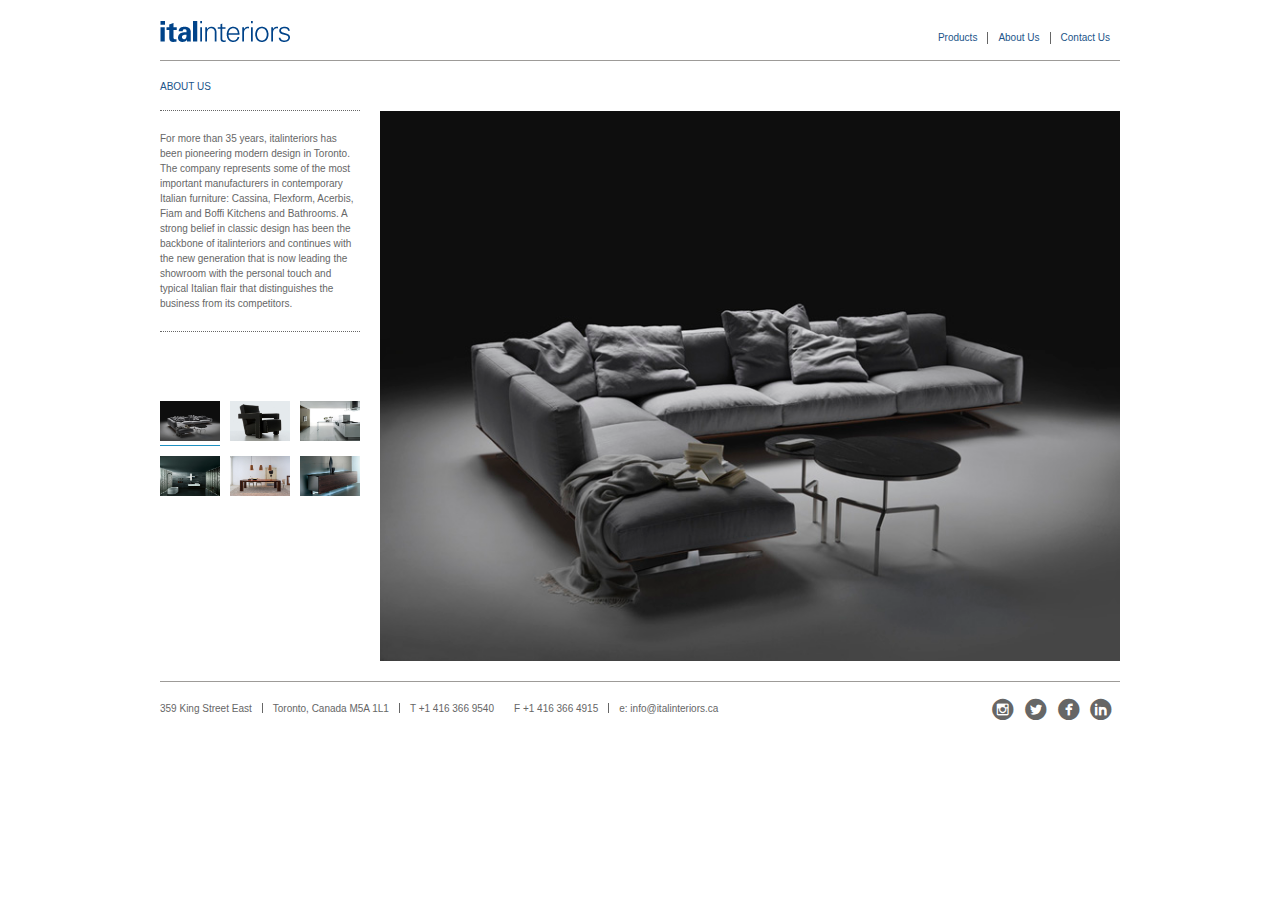
<file: about.php.html>
<!DOCTYPE html>
<html>
<head>

	<!-- META -->
		<title>Italinteriors</title>

	<meta http-equiv="X-UA-Compatible" content="IE=7, IE=9">
	<meta name="CHARSET" content="UTF-8">
	<meta name="DOCUMENTLANGUAGECODE" content="en" />
	<meta name="DOCUMENTCOUNTRYCODE" content="ca" />
	<meta name="SECURITY" content="Public">
	<meta name="ROBOTS" content="index,follow">
	<meta name="KEYWORDS" content="italinteriors">
	<meta name="DESCRIPTION" content="Italinteriors.ca">
	
	<meta http-equiv="cache-control" content="max-age=0" />
	<meta http-equiv="cache-control" content="no-cache" />
	<meta http-equiv="expires" content="0" />
	<meta http-equiv="expires" content="Tue, 01 Jan 1980 1:00:00 GMT" />
	<meta http-equiv="pragma" content="no-cache" />	
	<!-- CSS-->
	
	<!--//////////////////////////////////////////
	///
	///	StyleSheets
	///
	///////////////////////////////////////////-->
	
	<link rel="stylesheet" type="text/css" href="style/reset.css" />
	<link rel="stylesheet" type="text/css" href="style/screen.css" />
	<link rel="stylesheet" type="text/css" href="style/nav.css" />
	<link rel="stylesheet" type="text/css" href="style/social.css" />
	<link rel="stylesheet" type="text/css" href="style/jquery.jscrollpane.css" />
	<!-- jQuery & Javascript -->
	
	<!--//////////////////////////////////////////
	///
	///	jQuery & JavaScript
	///
	///////////////////////////////////////////-->
	
	<!-- jQuery -->
	<script type="text/javascript" src="admin/library/jquery/jquery-1.4.2.min.js"></script>
	<script type="text/javascript" src="admin/library/jquery/jquery.fancybox-1.3.1.js"></script>
	<script type="text/javascript" src="admin/library/jquery/jquery.slides.min.js"></script>
	<script type="text/javascript" src="admin/library/jquery/jquery.mousewheel.js"></script>
	<script type="text/javascript" src="admin/library/jquery/jquery.jscrollpane.min.js"></script>
	<script type="text/javascript" src="admin/library/jquery/jquery.urlEncode.js"></script>
	
	
		
	
	<!--//////////////////////////////////////////
	///
	///	jQuery Init
	///
	///////////////////////////////////////////-->
	
	<script type="text/javascript">
	
		//OK? Go!
		$(document).ready(function() {
			//Do something
						$('a.popover').fancybox({
				autoDimensions:			false,
				width:					450,
				height:					500,
				hideOnOverlayClick: 	true,
				overlayColor:			'#000000',
				overlayOpacity:			0.5
			});
			
						
			$('#slides').slides({
				preload: true,
				preloadImage: 'images/spinner.gif',
				effect: 'slide',
				crossfade: true,
				slideSpeed: 500,
				fadeSpeed: 350,
				generateNextPrev: false,
				next: 'BTN_next',
				prev: 'BTN_prev',
				generatePagination: false,
				pagination: true,
				paginationClass: 'pagination',
				animationStart: function() {
					$('#caption').html('');
				},
				animationComplete: function(current){
					var current_slide_ID = "#slidenum_" + current;
					var caption = $(current_slide_ID).attr('caption');
					var credit = $(current_slide_ID).attr('credit');
					$('#caption').html(caption + ' ' + '<i>' + credit + '</i>');
				}
			});
			
			//PREV & NEXT BTNS
			$('.BTN_next').hover(function(){
				$(this).fadeTo(100, 100);
			});
			
			$('.BTN_next, .BTN_prev').fadeTo(0, 0);
			$('.BTN_next, .BTN_prev').hover(
			  function () {
			    $(this).fadeTo(250, 1);
			  }, 
			  function () {
			    $(this).fadeTo(250, 0);
			  }
			);

			//Keyboard control
			$(document).focus();
			$(document).keyup(function(event){
				if(event.keyCode == 37){
					//PREV
					//alert('PREV');
					$('#BTN_prev').click();
				}
				if(event.keyCode == 39){
					//NEXT
					$('#BTN_next').click();
				}
			});
			
			
			//Mousewheel handler
			$('#slides').bind('mousewheel', function(event, delta) {
	            var dir = delta > 0 ? 'up' : 'down',
	                vel = Math.abs(delta);
	            //$(this).text(dir + ' at a velocity of ' + vel);
	            if(dir == 'down'){
	            	$('#BTN_next').click();
	            }else if(dir == 'up'){
	            	$('#BTN_prev').click();
	            }
	            return false;
	        });
	        
	        
	        //Init the caption & credit
	        			$('#caption').html(' <i></i>');

		});
	
	</script>
	
	
	<style>
		.pagination {
			width: 200px;
			margin: 0px;
			margin-right: 20px;
			padding: 0px;
			float: left;
		}
		
		.pagination li {
			width: 60px;
			height: 55px;
			margin: 0px;
			margin-right: 10px;
			list-style: none;
			float: left;
		}
		
		.pagination li a {
			display: block;
			width: 60px;
			height: 45px;
			float: left;
		}
		
		.pagination li.current a {
			width: 60px;
			height: 45px;
			border-bottom: 1px solid #1e90c1;
		}
	</style>


</head>

<body>

	<div id="canvas" class="canvas">
		
		<script>
	//OK? Go!
	$(document).ready(function(){

		$('#nav li').hover(
	        function(){
	            $('ul', this).slideDown(0);
	        },
	        function(){
	            $('ul', this).slideUp(0);
	        }
	    );


	    //Handle the Search box
	    $('#search').focus(function(){
	    	if($(this).val() == 'Search'){
	    		$(this).val('');
	    	}
	    });

	    $('#search').blur(function(){
	    	if($(this).val() == ''){
	    		$(this).val('Search');
	    	}
	    });

	    $('#search').keypress(function(e) {
			if(e.which == 13) {
				var encodedQ = encodeURIComponent($(this).val());
				location.href = 'items.php?search=' + encodedQ;
			}
		});

	});
</script>


<style>
	#brands_pipes,  x:-moz-any-link, x:default  { width: 150px; }
</style>


<div id="header" class="header" style="position: relative; z-index: 999999;">

	<a href="index.php.html">
		<img src="images/IMG_ital_logo.png" alt="Italinteriors" width="130" height="21" style="float: left;" />
	</a>

	<div style="margin-top: 11px; margin-left: 90px; float: right;">

		<ul id="nav" style="z-index: 999999;">

		    <!--
		    <li style="height: 29px;">
		    	<a href="#" class="nav">Brands</a>
		    	<ul style="width: 740px;">
		    		<div id="brands_pipes" class="brands_pipes" style="height: 17px; width: 56px; *width: 58px; background: url(images/TRANS_white_95.png); border-left: 1px solid #666666; border-right: 1px solid #666666; clear: both;"></div>
		    		<div id="brands_blank" class="brands_blank" style="height: 20px; width: 56px; *width: 60px; background: url(images/TRANS_white_95.png); clear: both;"></div>
		            		            	<li><a href="items_cats.php?brand_ID=2" >Boffi</a></li>
		            		            	<li><a href="items_cats.php?brand_ID=3" >Cassina</a></li>
		            		            	<li><a href="items_cats.php?brand_ID=23" >DePadova</a></li>
		            		            	<li><a href="items_cats.php?brand_ID=6" >Flexform</a></li>
		            		            	<li><a href="items_cats.php?brand_ID=14" >Flexform Mood</a></li>
		            		            	<li><a href="items_cats.php?brand_ID=16" >Living Divani</a></li>
		            		            	<li><a href="items_cats.php?brand_ID=15" >Porro</a></li>
		            		            	<li><a href="items_cats.php?brand_ID=1" >Acerbis</a></li>
		            		            	<li><a href="items_cats.php?brand_ID=11" >Riva 1920</a></li>
		            		            	<li><a href="items_cats.php?brand_ID=5" >Fiam</a></li>
		            		            	<li><a href="items_cats.php?brand_ID=7" >Limited Edition</a></li>
		            		            	<li><a href="items_cats.php?brand_ID=19" >Movi</a></li>
		            		            	<li><a href="items_cats.php?brand_ID=4" >Cristian</a></li>
		            		            	<li><a href="items_cats.php?brand_ID=12" >Simon</a></li>
		            		            	<li><a href="items_cats.php?brand_ID=13"  style="border-bottom: 0px;" >Venini</a></li>
		            		            <div style="height: 3px; background: url(images/TRANS_white_95.png); clear: both;"></div>
		        </ul>
		        <div class="clear"></div>
		    </li>

			<li style="height: 29px;"><a href="categories.php" class="nav">Categories</a></li>

		    <li style="height: 29px;"><a href="#" class="nav">Categories</a>
		        <ul style="width: 685px;">
		    		<div style="height: 17px; width: 75px; width: 76px\9; *width: 80px; background: url(images/TRANS_white_95.png); border-left: 1px solid #666666; border-right: 1px solid #666666; clear: both;"></div>
		    		<div style="height: 20px; width: 75px; width: 78px\9; *width: 82px; background: url(images/TRANS_white_95.png); clear: both;"></div>

													<li><a href="items_cats.php?cat_ID=7" >Accessories</a></li>
													<li><a href="items_cats.php?cat_ID=11" >Kitchen Collections</a></li>
													<li><a href="items_cats.php?cat_ID=147" >Bath Collections</a></li>
													<li><a href="items_cats.php?cat_ID=148" >Wardrobe Collections</a></li>
													<li><a href="items_cats.php?cat_ID=72" >Door Systems</a></li>
													<li><a href="items_cats.php?cat_ID=12" >Lighting</a></li>
													<li><a href="items_cats.php?cat_ID=112" >Carpets & Rugs</a></li>
													<li><a href="items_cats.php?cat_ID=10" >Chairs</a></li>
													<li><a href="items_cats.php?cat_ID=153" >Complementary Items</a></li>
													<li><a href="items_cats.php?cat_ID=13" >Lounge</a></li>
													<li><a href="items_cats.php?cat_ID=76" >Night Furniture</a></li>
													<li><a href="items_cats.php?cat_ID=83" >Office Furniture</a></li>
													<li><a href="items_cats.php?cat_ID=90" >Outdoor</a></li>
													<li><a href="items_cats.php?cat_ID=14" >Storage Units</a></li>
													<li><a href="items_cats.php?cat_ID=15"  style="border-bottom: 0px;" >Tables</a></li>
						
		            <div style="height: 3px; background: url(images/TRANS_white_95.png); clear: both;"></div>
		        </ul>
		        <div class="clear"></div>
		    </li>

		    <li style="height: 29px;"><a href="items_projects.php" class="nav">Projects</a></li>

		    <li style="height: 29px;"><a href="items_sale.php" class="nav">Sale</a></li>
		    -->

		    <li style="height: 29px;">
		    	<a href="categories.php.html" class="nav" style="border-left: 0px !important;">Products</a>
		    </li>

		    <!-- <li style="height: 29px;">
		    	<a href="items_sale.php" class="nav">SALE</a>
		    </li> -->

		    <li style="height: 29px;">
		    	<a href="about.php.html" class="nav">About Us</a>
		    </li>

		    <li style="height: 29px;">
		    	<a href="contact.php.html" class="nav">Contact Us</a>
		    </li>

		</ul>

		<div class="clear"></div>

	</div>

	<!--<input type="text" name="search" id="search" style="height: 20px; width: 130px; margin-top: 11px; border: 0px; color: #848484; padding-left: 5px; background: #f4f4f4; float: right;" value="Search" />-->

	<br class="clear" />

</div>
		
		<div style="margin-left: 20px; margin-top: 20px; float: left;">
				
				<div style="position: absolute; *margin-left: -220px; width: 200px; z-index: 3;">
					<div style="height: 30px; color: #215489; border-bottom: 1px dotted #666666;">ABOUT US</div>
					<div style="border-bottom: 1px dotted #666666; line-height: 1.5em; padding-top: 20px; padding-bottom: 20px; margin-bottom: 20px; z-index: 3;">
												
						For more than 35 years, italinteriors has been pioneering modern design in Toronto. The company represents some of the most important manufacturers in contemporary Italian furniture: Cassina, Flexform, Acerbis, Fiam and Boffi Kitchens and Bathrooms. A strong belief in classic design has been the backbone of italinteriors and continues with the new generation that is now leading the showroom with the personal touch and typical Italian flair that distinguishes the business from its competitors.					</div>
				</div>
				
				
				<div id="caption" style="positon: absolute; margin-left: 220px; width: 740px; height: 30px; color: #215489; z-index: 2;"></div>
				
				<div id="slides" style="position: relative; width: 960px; height: 550px; margin-bottom: 20px; overflow: hidden;">
					
					
					
					<ul class="pagination" style="margin-top: 290px;">
										
		   				<li ><a href="about.php.html#0"><img src="images/uploads/55_10102102_B-195.jpg" width="60" height="40" alt=""></a></li>
		   								
		   				<li ><a href="about.php.html#1"><img src="images/uploads/56_utrecht_gallery02.jpg" width="60" height="40" alt=""></a></li>
		   								
		   				<li style="margin-right: 0px;" ><a href="about.php.html#2"><img src="images/uploads/51_Zone&#32;in&#32;Corian&#32;byDuilioBitetto_high.jpg" width="60" height="40" alt=""></a></li>
		   								
		   				<li ><a href="about.php.html#3"><img src="images/uploads/62_universal&#32;iceland&#32;cut&#32;pipe&#32;byTommasoSartori&#32;high.jpg" width="60" height="40" alt=""></a></li>
		   								
		   				<li ><a href="about.php.html#4"><img src="images/uploads/64_el_dom_gallery06.jpg" width="60" height="40" alt=""></a></li>
		   								
		   				<li style="margin-right: 0px;" ><a href="about.php.html#5"><img src="images/uploads/663_temp_home_01.jpg" width="60" height="40" alt=""></a></li>
		   					   			</ul>
		   							
					<div id="BTN_prev" class="BTN_prev" style="position: absolute; top: 0px; left: 220px; z-index: 10; width: 150px; height: 550px; background: url(images/ICON_arrow_left.png) no-repeat center;"><img src="images/shim.png" width="150" height="550" border="0" style="position: relative;" /></div>
					<div class="slides_container" style="width: 740px; height: 550px; overflow: hidden; float: left;">

												
						<div id="slidenum_1" caption="" credit=""><img src="images/uploads/55_10102102_B-195.jpg" width="740" height="550" /></div>
						
												
						<div id="slidenum_2" caption="" credit=""><img src="images/uploads/56_utrecht_gallery02.jpg" width="740" height="550" /></div>
						
												
						<div id="slidenum_3" caption="" credit=""><img src="images/uploads/51_Zone&#32;in&#32;Corian&#32;byDuilioBitetto_high.jpg" width="740" height="550" /></div>
						
												
						<div id="slidenum_4" caption="" credit=""><img src="images/uploads/62_universal&#32;iceland&#32;cut&#32;pipe&#32;byTommasoSartori&#32;high.jpg" width="740" height="550" /></div>
						
												
						<div id="slidenum_5" caption="" credit=""><img src="images/uploads/64_el_dom_gallery06.jpg" width="740" height="550" /></div>
						
												
						<div id="slidenum_6" caption="" credit=""><img src="images/uploads/663_temp_home_01.jpg" width="740" height="550" /></div>
						
										
					</div>
					<div id="BTN_next" class="BTN_next" style="position: absolute; top: 0px; right: 0px; z-index: 10; width: 150px; height: 550px; background: url(images/ICON_arrow_right.png) no-repeat center;"><img src="images/shim.png" width="150" height="550" border="0" style="position: relative;" /></div>

				</div>

		</div>

		<div id="footer" class="footer">
	<div style="width: 960px; margin-top: 21px;">
		
		<div style="border-right: 1px solid #666666; height: 10px; padding-right: 10px; float: left;">
			<a href="http://maps.google.ca/maps?hl=en&q=359+King+Street+East+toronto&ie=UTF8&hq=&hnear=359+King+St+E,+Toronto,+Toronto+Division,+Ontario+M5A+1L1&gl=ca&z=16" target="_blank">359 King Street East</a>
		</div>
		
		<div style="border-right: 1px solid #666666; height: 10px; padding-left: 10px; padding-right: 10px; float: left;">
			<a href="http://maps.google.ca/maps?hl=en&q=359+King+Street+East+toronto&ie=UTF8&hq=&hnear=359+King+St+E,+Toronto,+Toronto+Division,+Ontario+M5A+1L1&gl=ca&z=16" target="_blank">Toronto, Canada M5A 1L1</a>
		</div>
		
		<div style="border-right 1px solid #666666; height: 10px; padding-left: 10px; padding-right: 10px; float: left;">
			T +1 416 366 9540
		</div>
		
		<div style="border-right: 1px solid #666666; height: 10px; padding-left: 10px; padding-right: 10px; float: left;">
			F +1 416 366 4915
		</div>
		
		<div style="height: 10px; padding-left: 10px; float: left;">
			<a href="mailto:info@italinteriors.ca">e: info@italinteriors.ca</a>
		</div>
		
		<div class="social-nav" style="float: right;">
			<a href='https://www.instagram.com/italinteriors/' class='symbol' title='circleinstagram' target="_blank"></a>
			<a href='https://twitter.com/italinteriorsto' class='symbol' title='circletwitterbird' target="_blank"></a>
			<a href='https://www.facebook.com/Italinteriors-299335500160243' class='symbol' title='circlefacebook' target="_blank"></a>
			<a href='https://ca.linkedin.com/in/italinteriors-toronto-63630112b' class='symbol' title='circlelinkedin' target="_blank"></a>
		</div>
		
		<br class="clear" />
		<br /><br />
	</div>
</div>
<br class="clear" />
	</div>

</body>
</html>
</file>
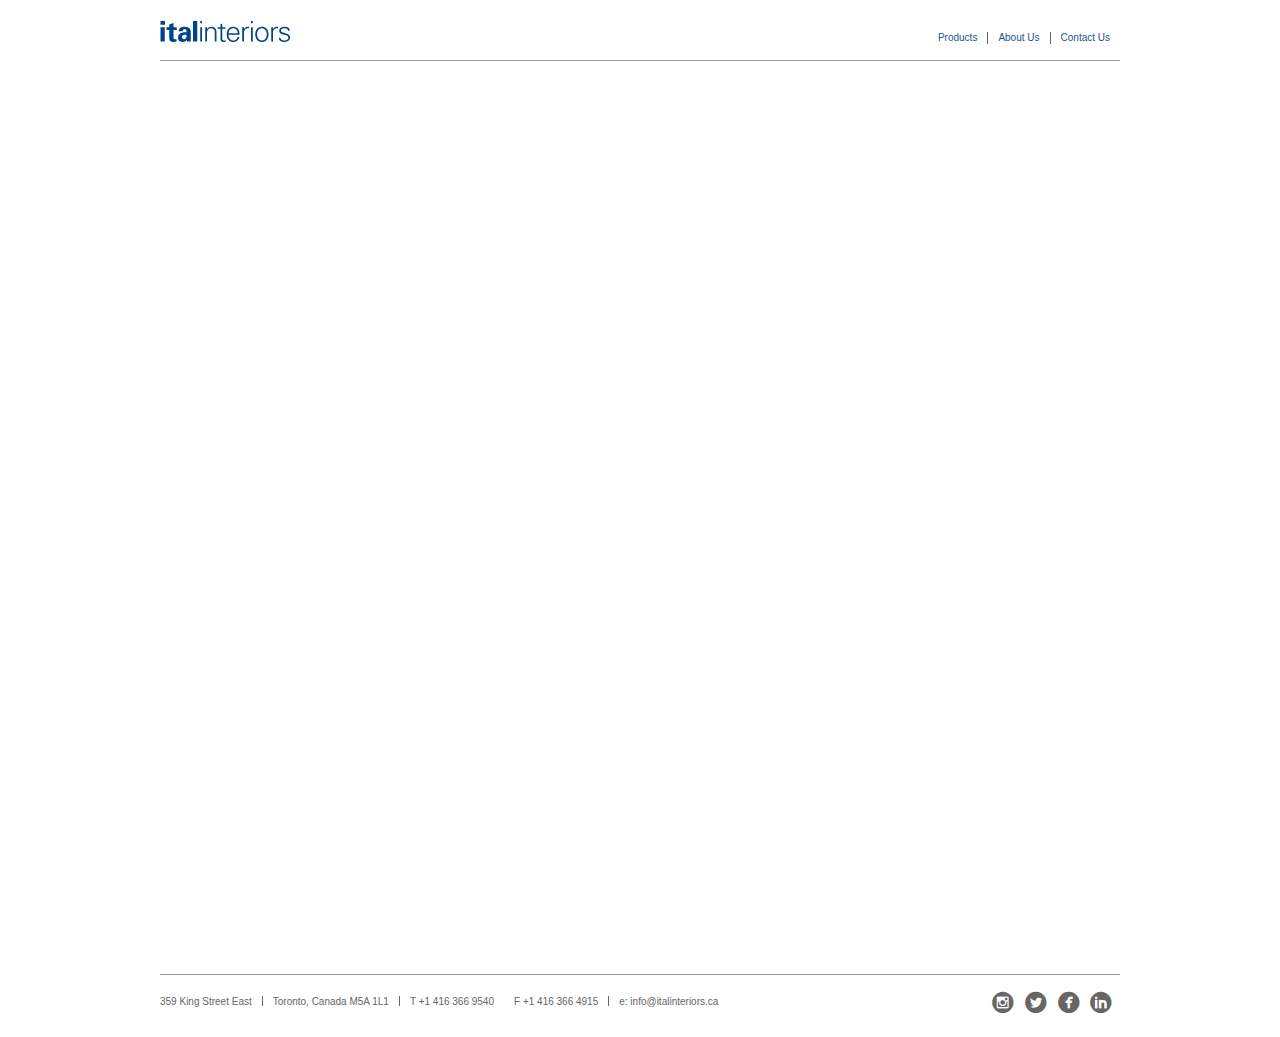
<file: categories.html>
<!DOCTYPE html>
<html>
<head>

	<!-- META -->
		<title>Italinteriors</title>

	<meta http-equiv="X-UA-Compatible" content="IE=7, IE=9">
	<meta name="CHARSET" content="UTF-8">
	<meta name="DOCUMENTLANGUAGECODE" content="en" />
	<meta name="DOCUMENTCOUNTRYCODE" content="ca" />
	<meta name="SECURITY" content="Public">
	<meta name="ROBOTS" content="index,follow">
	<meta name="KEYWORDS" content="italinteriors">
	<meta name="DESCRIPTION" content="Italinteriors.ca">
	
	<meta http-equiv="cache-control" content="max-age=0" />
	<meta http-equiv="cache-control" content="no-cache" />
	<meta http-equiv="expires" content="0" />
	<meta http-equiv="expires" content="Tue, 01 Jan 1980 1:00:00 GMT" />
	<meta http-equiv="pragma" content="no-cache" />	
	<!-- CSS-->
	
	<!--//////////////////////////////////////////
	///
	///	StyleSheets
	///
	///////////////////////////////////////////-->
	
	<link rel="stylesheet" type="text/css" href="style/reset.css" />
	<link rel="stylesheet" type="text/css" href="style/screen.css" />
	<link rel="stylesheet" type="text/css" href="style/nav.css" />
	<link rel="stylesheet" type="text/css" href="style/social.css" />
	<link rel="stylesheet" type="text/css" href="style/jquery.jscrollpane.css" />
	<!-- jQuery & Javascript -->
	
	<!--//////////////////////////////////////////
	///
	///	jQuery & JavaScript
	///
	///////////////////////////////////////////-->
	
	<!-- jQuery -->
	<script type="text/javascript" src="admin/library/jquery/jquery-1.4.2.min.js"></script>
	<script type="text/javascript" src="admin/library/jquery/jquery.fancybox-1.3.1.js"></script>
	<script type="text/javascript" src="admin/library/jquery/jquery.slides.min.js"></script>
	<script type="text/javascript" src="admin/library/jquery/jquery.mousewheel.js"></script>
	<script type="text/javascript" src="admin/library/jquery/jquery.jscrollpane.min.js"></script>
	<script type="text/javascript" src="admin/library/jquery/jquery.urlEncode.js"></script>
	
	
		
	
	<!--//////////////////////////////////////////
	///
	///	jQuery Init
	///
	///////////////////////////////////////////-->
	
	<script type="text/javascript">
	
		//OK? Go!
		$(document).ready(function() {
			//Do something
						$('a.popover').fancybox({
				autoDimensions:			false,
				width:					450,
				height:					500,
				hideOnOverlayClick: 	true,
				overlayColor:			'#000000',
				overlayOpacity:			0.5
			});
			
						
			//Handle the rollover
			$('.index_item').mouseenter(function(){
				$(this).children('.index_item_title').addClass('index_item_title_hover');
				$(this).children('.index_item_underline').addClass('index_item_underline_hover');
			});
			
			$('.index_item').mouseleave(function(){
				$(this).children('.index_item_title').removeClass('index_item_title_hover');
				$(this).children('.index_item_underline').removeClass('index_item_underline_hover');
			});
			
			$('.index_item').click(function(){
									location.href='items.php?cat_ID=' + $(this).attr('cat_ID') + '&subcat_ID=' + $(this).attr('subcat_ID');
							});
		});
	
	</script>


</head>

<body>

	<div id="canvas" class="canvas">
		
		<script>
	//OK? Go!
	$(document).ready(function(){

		$('#nav li').hover(
	        function(){
	            $('ul', this).slideDown(0);
	        },
	        function(){
	            $('ul', this).slideUp(0);
	        }
	    );


	    //Handle the Search box
	    $('#search').focus(function(){
	    	if($(this).val() == 'Search'){
	    		$(this).val('');
	    	}
	    });

	    $('#search').blur(function(){
	    	if($(this).val() == ''){
	    		$(this).val('Search');
	    	}
	    });

	    $('#search').keypress(function(e) {
			if(e.which == 13) {
				var encodedQ = encodeURIComponent($(this).val());
				location.href = 'items.php?search=' + encodedQ;
			}
		});

	});
</script>


<style>
	#brands_pipes,  x:-moz-any-link, x:default  { width: 150px; }
</style>


<div id="header" class="header" style="position: relative; z-index: 999999;">

	<a href="index.php.html">
		<img src="images/IMG_ital_logo.png" alt="Italinteriors" width="130" height="21" style="float: left;" />
	</a>

	<div style="margin-top: 11px; margin-left: 90px; float: right;">

		<ul id="nav" style="z-index: 999999;">


		    <li style="height: 29px;">
		    	<a href="categories.php.html" class="nav" style="border-left: 0px !important;">Products</a>
		    </li>

	

		    <li style="height: 29px;">
		    	<a href="about.php.html" class="nav">About Us</a>
		    </li>

		    <li style="height: 29px;">
		    	<a href="contact.php.html" class="nav">Contact Us</a>
		    </li>

		</ul>

		<div class="clear"></div>

	</div>


	<br class="clear" />

</div>
		

		
		<div style="width: 100%; margin-left: 20px; margin-top: 20px; float: left;">
			<iframe id='shrFrm' src='https://vsr.architonic.com/8201836/' style='width:100%; height:890px;  margin: 0; border: none; overflow: hidden;'></iframe>
			<script type='text/javascript'>var regex=new RegExp('[\?&]shrPrm=([^&#]*)');var res=regex.exec(window.location.href);var shrPrm=(res!=null?decodeURIComponent(res[1]):'');if(''!=shrPrm)document.getElementById('shrFrm').src='https://vsr.architonic.com/'+shrPrm;</script>
		</div>
		
		<br class="clear" />

		<div id="footer" class="footer">
	<div style="width: 960px; margin-top: 21px;">
		
		<div style="border-right: 1px solid #666666; height: 10px; padding-right: 10px; float: left;">
			<a href="http://maps.google.ca/maps?hl=en&q=359+King+Street+East+toronto&ie=UTF8&hq=&hnear=359+King+St+E,+Toronto,+Toronto+Division,+Ontario+M5A+1L1&gl=ca&z=16" target="_blank">359 King Street East</a>
		</div>
		
		<div style="border-right: 1px solid #666666; height: 10px; padding-left: 10px; padding-right: 10px; float: left;">
			<a href="http://maps.google.ca/maps?hl=en&q=359+King+Street+East+toronto&ie=UTF8&hq=&hnear=359+King+St+E,+Toronto,+Toronto+Division,+Ontario+M5A+1L1&gl=ca&z=16" target="_blank">Toronto, Canada M5A 1L1</a>
		</div>
		
		<div style="border-right 1px solid #666666; height: 10px; padding-left: 10px; padding-right: 10px; float: left;">
			T +1 416 366 9540
		</div>
		
		<div style="border-right: 1px solid #666666; height: 10px; padding-left: 10px; padding-right: 10px; float: left;">
			F +1 416 366 4915
		</div>
		
		<div style="height: 10px; padding-left: 10px; float: left;">
			<a href="mailto:info@italinteriors.ca">e: info@italinteriors.ca</a>
		</div>
		
		<div class="social-nav" style="float: right;">
			<a href='https://www.instagram.com/italinteriors/' class='symbol' title='circleinstagram' target="_blank"></a>
			<a href='https://twitter.com/italinteriorsto' class='symbol' title='circletwitterbird' target="_blank"></a>
			<a href='https://www.facebook.com/Italinteriors-299335500160243' class='symbol' title='circlefacebook' target="_blank"></a>
			<a href='https://ca.linkedin.com/in/italinteriors-toronto-63630112b' class='symbol' title='circlelinkedin' target="_blank"></a>
		</div>
		
		<br class="clear" />
		<br /><br />
	</div>
</div>
<br class="clear" />
	</div>

</body>
</html>
</file>
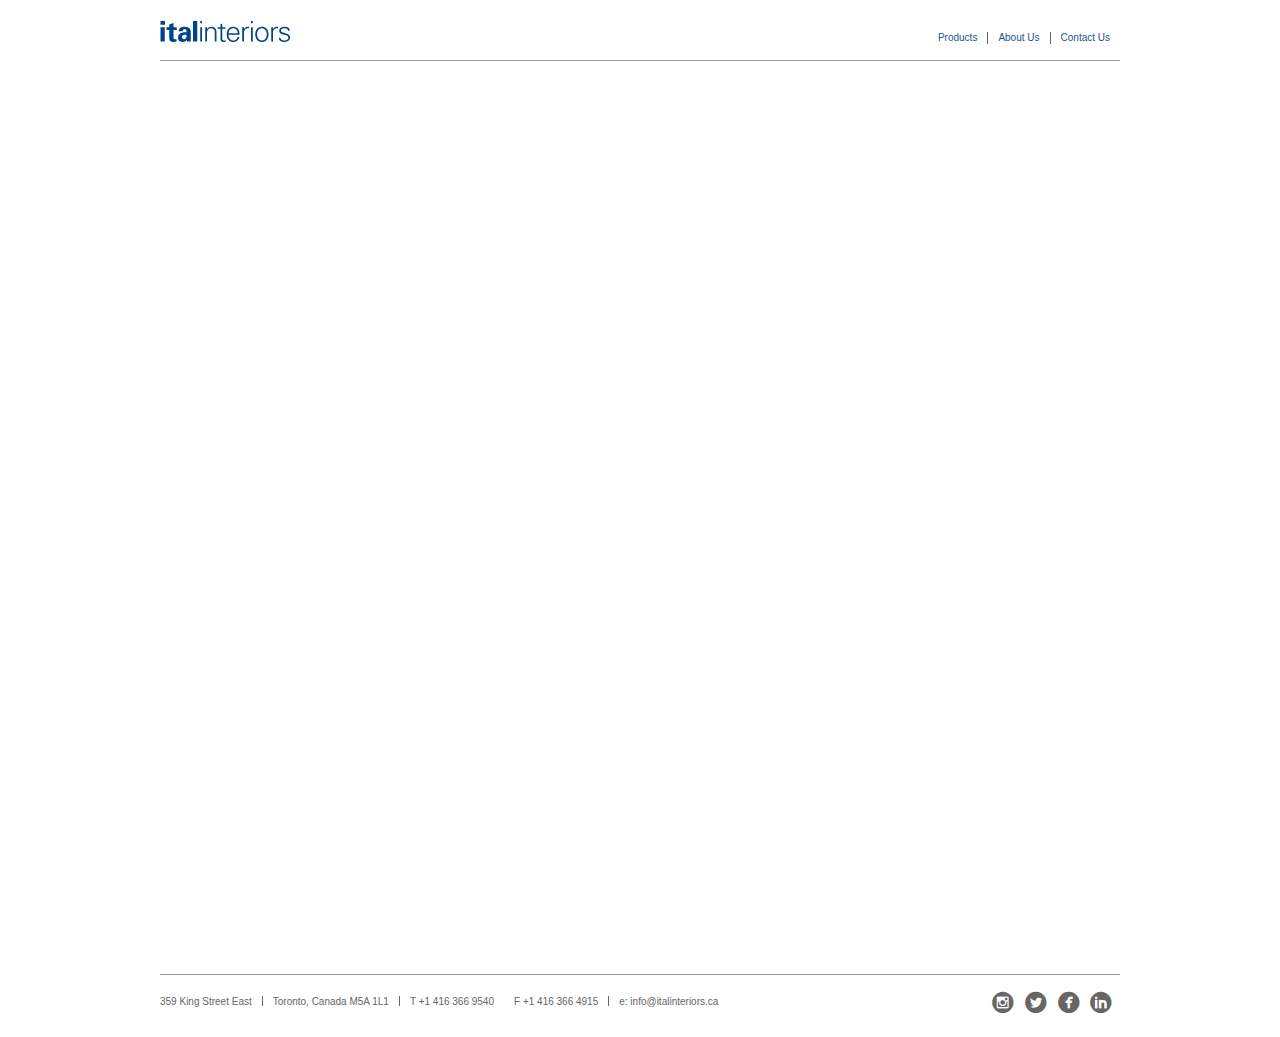
<file: categories.php.html>
<!DOCTYPE html>
<html>
<head>

	<!-- META -->
		<title>Italinteriors</title>

	<meta http-equiv="X-UA-Compatible" content="IE=7, IE=9">
	<meta name="CHARSET" content="UTF-8">
	<meta name="DOCUMENTLANGUAGECODE" content="en" />
	<meta name="DOCUMENTCOUNTRYCODE" content="ca" />
	<meta name="SECURITY" content="Public">
	<meta name="ROBOTS" content="index,follow">
	<meta name="KEYWORDS" content="italinteriors">
	<meta name="DESCRIPTION" content="Italinteriors.ca">
	
	<meta http-equiv="cache-control" content="max-age=0" />
	<meta http-equiv="cache-control" content="no-cache" />
	<meta http-equiv="expires" content="0" />
	<meta http-equiv="expires" content="Tue, 01 Jan 1980 1:00:00 GMT" />
	<meta http-equiv="pragma" content="no-cache" />	
	<!-- CSS-->
	
	<!--//////////////////////////////////////////
	///
	///	StyleSheets
	///
	///////////////////////////////////////////-->
	
	<link rel="stylesheet" type="text/css" href="style/reset.css" />
	<link rel="stylesheet" type="text/css" href="style/screen.css" />
	<link rel="stylesheet" type="text/css" href="style/nav.css" />
	<link rel="stylesheet" type="text/css" href="style/social.css" />
	<link rel="stylesheet" type="text/css" href="style/jquery.jscrollpane.css" />
	<!-- jQuery & Javascript -->
	
	<!--//////////////////////////////////////////
	///
	///	jQuery & JavaScript
	///
	///////////////////////////////////////////-->
	
	<!-- jQuery -->
	<script type="text/javascript" src="admin/library/jquery/jquery-1.4.2.min.js"></script>
	<script type="text/javascript" src="admin/library/jquery/jquery.fancybox-1.3.1.js"></script>
	<script type="text/javascript" src="admin/library/jquery/jquery.slides.min.js"></script>
	<script type="text/javascript" src="admin/library/jquery/jquery.mousewheel.js"></script>
	<script type="text/javascript" src="admin/library/jquery/jquery.jscrollpane.min.js"></script>
	<script type="text/javascript" src="admin/library/jquery/jquery.urlEncode.js"></script>
	
	
		
	
	<!--//////////////////////////////////////////
	///
	///	jQuery Init
	///
	///////////////////////////////////////////-->
	
	<script type="text/javascript">
	
		//OK? Go!
		$(document).ready(function() {
			//Do something
						$('a.popover').fancybox({
				autoDimensions:			false,
				width:					450,
				height:					500,
				hideOnOverlayClick: 	true,
				overlayColor:			'#000000',
				overlayOpacity:			0.5
			});
			
						
			//Handle the rollover
			$('.index_item').mouseenter(function(){
				$(this).children('.index_item_title').addClass('index_item_title_hover');
				$(this).children('.index_item_underline').addClass('index_item_underline_hover');
			});
			
			$('.index_item').mouseleave(function(){
				$(this).children('.index_item_title').removeClass('index_item_title_hover');
				$(this).children('.index_item_underline').removeClass('index_item_underline_hover');
			});
			
			$('.index_item').click(function(){
									location.href='items.php?cat_ID=' + $(this).attr('cat_ID') + '&subcat_ID=' + $(this).attr('subcat_ID');
							});
		});
	
	</script>


</head>

<body>

	<div id="canvas" class="canvas">
		
		<script>
	//OK? Go!
	$(document).ready(function(){

		$('#nav li').hover(
	        function(){
	            $('ul', this).slideDown(0);
	        },
	        function(){
	            $('ul', this).slideUp(0);
	        }
	    );


	    //Handle the Search box
	    $('#search').focus(function(){
	    	if($(this).val() == 'Search'){
	    		$(this).val('');
	    	}
	    });

	    $('#search').blur(function(){
	    	if($(this).val() == ''){
	    		$(this).val('Search');
	    	}
	    });

	    $('#search').keypress(function(e) {
			if(e.which == 13) {
				var encodedQ = encodeURIComponent($(this).val());
				location.href = 'items.php?search=' + encodedQ;
			}
		});

	});
</script>


<style>
	#brands_pipes,  x:-moz-any-link, x:default  { width: 150px; }
</style>


<div id="header" class="header" style="position: relative; z-index: 999999;">

	<a href="index.php.html">
		<img src="images/IMG_ital_logo.png" alt="Italinteriors" width="130" height="21" style="float: left;" />
	</a>

	<div style="margin-top: 11px; margin-left: 90px; float: right;">

		<ul id="nav" style="z-index: 999999;">

		    <!--
		    <li style="height: 29px;">
		    	<a href="#" class="nav">Brands</a>
		    	<ul style="width: 740px;">
		    		<div id="brands_pipes" class="brands_pipes" style="height: 17px; width: 56px; *width: 58px; background: url(images/TRANS_white_95.png); border-left: 1px solid #666666; border-right: 1px solid #666666; clear: both;"></div>
		    		<div id="brands_blank" class="brands_blank" style="height: 20px; width: 56px; *width: 60px; background: url(images/TRANS_white_95.png); clear: both;"></div>
		            		            	<li><a href="items_cats.php?brand_ID=2" >Boffi</a></li>
		            		            	<li><a href="items_cats.php?brand_ID=3" >Cassina</a></li>
		            		            	<li><a href="items_cats.php?brand_ID=23" >DePadova</a></li>
		            		            	<li><a href="items_cats.php?brand_ID=6" >Flexform</a></li>
		            		            	<li><a href="items_cats.php?brand_ID=14" >Flexform Mood</a></li>
		            		            	<li><a href="items_cats.php?brand_ID=16" >Living Divani</a></li>
		            		            	<li><a href="items_cats.php?brand_ID=15" >Porro</a></li>
		            		            	<li><a href="items_cats.php?brand_ID=1" >Acerbis</a></li>
		            		            	<li><a href="items_cats.php?brand_ID=11" >Riva 1920</a></li>
		            		            	<li><a href="items_cats.php?brand_ID=5" >Fiam</a></li>
		            		            	<li><a href="items_cats.php?brand_ID=7" >Limited Edition</a></li>
		            		            	<li><a href="items_cats.php?brand_ID=19" >Movi</a></li>
		            		            	<li><a href="items_cats.php?brand_ID=4" >Cristian</a></li>
		            		            	<li><a href="items_cats.php?brand_ID=12" >Simon</a></li>
		            		            	<li><a href="items_cats.php?brand_ID=13"  style="border-bottom: 0px;" >Venini</a></li>
		            		            <div style="height: 3px; background: url(images/TRANS_white_95.png); clear: both;"></div>
		        </ul>
		        <div class="clear"></div>
		    </li>

			<li style="height: 29px;"><a href="categories.php" class="nav">Categories</a></li>

		    <li style="height: 29px;"><a href="#" class="nav">Categories</a>
		        <ul style="width: 685px;">
		    		<div style="height: 17px; width: 75px; width: 76px\9; *width: 80px; background: url(images/TRANS_white_95.png); border-left: 1px solid #666666; border-right: 1px solid #666666; clear: both;"></div>
		    		<div style="height: 20px; width: 75px; width: 78px\9; *width: 82px; background: url(images/TRANS_white_95.png); clear: both;"></div>

													<li><a href="items_cats.php?cat_ID=7" >Accessories</a></li>
													<li><a href="items_cats.php?cat_ID=11" >Kitchen Collections</a></li>
													<li><a href="items_cats.php?cat_ID=147" >Bath Collections</a></li>
													<li><a href="items_cats.php?cat_ID=148" >Wardrobe Collections</a></li>
													<li><a href="items_cats.php?cat_ID=72" >Door Systems</a></li>
													<li><a href="items_cats.php?cat_ID=12" >Lighting</a></li>
													<li><a href="items_cats.php?cat_ID=112" >Carpets & Rugs</a></li>
													<li><a href="items_cats.php?cat_ID=10" >Chairs</a></li>
													<li><a href="items_cats.php?cat_ID=153" >Complementary Items</a></li>
													<li><a href="items_cats.php?cat_ID=13" >Lounge</a></li>
													<li><a href="items_cats.php?cat_ID=76" >Night Furniture</a></li>
													<li><a href="items_cats.php?cat_ID=83" >Office Furniture</a></li>
													<li><a href="items_cats.php?cat_ID=90" >Outdoor</a></li>
													<li><a href="items_cats.php?cat_ID=14" >Storage Units</a></li>
													<li><a href="items_cats.php?cat_ID=15"  style="border-bottom: 0px;" >Tables</a></li>
						
		            <div style="height: 3px; background: url(images/TRANS_white_95.png); clear: both;"></div>
		        </ul>
		        <div class="clear"></div>
		    </li>

		    <li style="height: 29px;"><a href="items_projects.php" class="nav">Projects</a></li>

		    <li style="height: 29px;"><a href="items_sale.php" class="nav">Sale</a></li>
		    -->

		    <li style="height: 29px;">
		    	<a href="categories.php.html" class="nav" style="border-left: 0px !important;">Products</a>
		    </li>

		    <!-- <li style="height: 29px;">
		    	<a href="items_sale.php" class="nav">SALE</a>
		    </li> -->

		    <li style="height: 29px;">
		    	<a href="about.php.html" class="nav">About Us</a>
		    </li>

		    <li style="height: 29px;">
		    	<a href="contact.php.html" class="nav">Contact Us</a>
		    </li>

		</ul>

		<div class="clear"></div>

	</div>

	<!--<input type="text" name="search" id="search" style="height: 20px; width: 130px; margin-top: 11px; border: 0px; color: #848484; padding-left: 5px; background: #f4f4f4; float: right;" value="Search" />-->

	<br class="clear" />

</div>
		
		<!--
		<div id="column_left" class="column_left" style="">
		
			<div style="height: 30px; color: #215489; border-bottom: 1px dotted #666666; border-bottom: none;">
				&nbsp;
			</div>

			<div style="line-height: 1.5em; padding-top: 10px; padding-top: 20px; padding-bottom: 20px; margin-bottom: 20px;">
				&nbsp;
			</div>

		</div>
		-->
		
		<div style="width: 100%; margin-left: 20px; margin-top: 20px; float: left;">
			<iframe id='shrFrm' src='https://vsr.architonic.com/8201836/' style='width:100%; height:890px;  margin: 0; border: none; overflow: hidden;'></iframe>
			<script type='text/javascript'>var regex=new RegExp('[\?&]shrPrm=([^&#]*)');var res=regex.exec(window.location.href);var shrPrm=(res!=null?decodeURIComponent(res[1]):'');if(''!=shrPrm)document.getElementById('shrFrm').src='https://vsr.architonic.com/'+shrPrm;</script>
		</div>
		
		<br class="clear" />

		<div id="footer" class="footer">
	<div style="width: 960px; margin-top: 21px;">
		
		<div style="border-right: 1px solid #666666; height: 10px; padding-right: 10px; float: left;">
			<a href="http://maps.google.ca/maps?hl=en&q=359+King+Street+East+toronto&ie=UTF8&hq=&hnear=359+King+St+E,+Toronto,+Toronto+Division,+Ontario+M5A+1L1&gl=ca&z=16" target="_blank">359 King Street East</a>
		</div>
		
		<div style="border-right: 1px solid #666666; height: 10px; padding-left: 10px; padding-right: 10px; float: left;">
			<a href="http://maps.google.ca/maps?hl=en&q=359+King+Street+East+toronto&ie=UTF8&hq=&hnear=359+King+St+E,+Toronto,+Toronto+Division,+Ontario+M5A+1L1&gl=ca&z=16" target="_blank">Toronto, Canada M5A 1L1</a>
		</div>
		
		<div style="border-right 1px solid #666666; height: 10px; padding-left: 10px; padding-right: 10px; float: left;">
			T +1 416 366 9540
		</div>
		
		<div style="border-right: 1px solid #666666; height: 10px; padding-left: 10px; padding-right: 10px; float: left;">
			F +1 416 366 4915
		</div>
		
		<div style="height: 10px; padding-left: 10px; float: left;">
			<a href="mailto:info@italinteriors.ca">e: info@italinteriors.ca</a>
		</div>
		
		<div class="social-nav" style="float: right;">
			<a href='https://www.instagram.com/italinteriors/' class='symbol' title='circleinstagram' target="_blank"></a>
			<a href='https://twitter.com/italinteriorsto' class='symbol' title='circletwitterbird' target="_blank"></a>
			<a href='https://www.facebook.com/Italinteriors-299335500160243' class='symbol' title='circlefacebook' target="_blank"></a>
			<a href='https://ca.linkedin.com/in/italinteriors-toronto-63630112b' class='symbol' title='circlelinkedin' target="_blank"></a>
		</div>
		
		<br class="clear" />
		<br /><br />
	</div>
</div>
<br class="clear" />
	</div>

</body>
</html>
</file>
<file: style/screen.css>
/*///////////////////////////////////////////////////////
///
///	Global Elements
///
///////////////////////////////////////////////////////*/
html {
	width: 100%;
	height: 100%;
	overflow-x: hidden;
}

body {
	width: 100%;
	height: 100%;
	*height: 1px;
	margin: 0;
	padding: 0;
	font-family: Verdana, Tahoma, Arial, Helvetica, sans-serif;
	font-size: 10px;
	line-height: 12px;
	color: #666666;
	background: #FFFFFF;
	border: 1px solid white;
}

li {
	margin-left: 30px
}

.clear {
	clear: both
}






/*///////////////////////////////////////////////////////
///
///	Textual Elements
///
///////////////////////////////////////////////////////*/

H1{
	font-size: 16px;
	font-weight: bold;
	text-decoration: none;
	line-height: 22px;
	margin-bottom: 10px
}

H2{
	font-size: 14px;
	font-weight: bold;
	text-decoration: none;
	line-height: 18px;
	margin-bottom: 10px
}

H3{
	font-size: 12px;
	font-weight: bold;
	text-decoration: none;
	line-height: 16px;
	margin-bottom: 10px
}


a{
	font-size: 10px;
	text-decoration: none;
	color: #666666;
}a:hover{
	color: #215489;
}

a.nav{
	font-size: 10px;
	text-decoration: none;
	color: #215489;
}a.nav:hover{
	color: #CCCCCC;
}

.index_item_underline{
	width: 210px;
	height: 1px;
	margin-top: 4px;
}

.index_item_underline_hover{
	width: 210px;
	height: 1px;
	margin-top: 4px;
	background: #215489;
}

.index_item_title{
	width: 210px;
	height: 20px;
	margin-top: 10px;
	color: #666666;
}
.index_item_title_hover{
	color: #215489;
}



/*///////////////////////////////////////////////////////
///
///	Box Elements
///
///////////////////////////////////////////////////////*/

div.canvas {
	width: 1000px;
	margin-left: auto;
	margin-right: auto;
	margin-top: 20px;
	clear: both;
}

div.header {
	width: 960px;
	height: 40px;
	margin-left: auto;
	margin-right: auto;
	border-bottom: 1px solid #9d9b98;
	clear: both;
}

div.subnav{
	position: relative;
	top: 20px;
	left: 230px;
	width: 730px;
	height: 350px;
	z-index: 1000;
	overflow: hidden;
}

div.subnav_option{
	margin-left: 10px;
	height: 20px;
	line-height: 20px;
	border-bottom: 1px dotted #9d9b98;
	text-align: left;
	clear: both;
	cursor: pointer;
}

div.subnav_option:hover{
	color: #3399cc;
}

div.slideshow {
	width: 960px;
	height: 580px;
	margin-top: 20px;
	margin-bottom: 20px;
	margin-left: auto;
	margin-right: auto;
	background: #666666;
	clear: both;
}

div.column_left{
	margin-left: 20px;
	margin-top: 20px;
	width: 200px;
	float: left;
}

div.column_center{
	width: 550px;
	background: #888888 url(https://www.italinteriors.ca/images/BG.png) no-repeat center;
	float: left;
}

div.column_right{
	width: 200px;
	background: #999999 url(https://www.italinteriors.ca/images/BG.png) no-repeat center;
	float: left;
}

div.footer {
	width: 960px;
	height: 40px;
	margin-left: auto;
	margin-right: auto;
	border-top: 1px solid #9d9b98;
	clear: both;
}







/*///////////////////////////////////////////////////////
///
///	Fancybox
///
///////////////////////////////////////////////////////*/
#fancybox-loading {
	position: fixed;
	top: 50%;
	left: 50%;
	height: 40px;
	width: 40px;
	margin-top: -20px;
	margin-left: -20px;
	cursor: pointer;
	overflow: hidden;
	z-index: 1104;
	display: none
}

* html #fancybox-loading {
/* IE6 */
	position: absolute;
	margin-top: 0
}

#fancybox-loading div {
	position: absolute;
	top: 0;
	left: 0;
	width: 40px;
	height: 480px;
	background-image: url(../images/fancybox/fancybox.png)
}

#fancybox-overlay {
	position: fixed;
	top: 0;
	left: 0;
	bottom: 0;
	right: 0;
	background: #000;
	z-index: 1100;
	display: none
}

* html #fancybox-overlay {
/* IE6 */
	position: absolute;
	width: 100%
}

#fancybox-tmp {
	padding: 0;
	margin: 0;
	border: 0;
	overflow: auto;
	display: none
}

#fancybox-wrap {
	position: absolute;
	top: 0;
	left: 0;
	margin: 0;
	padding: 20px;
	z-index: 1101;
	display: none;
	-moz-box-sizing: content-box;
	-webkit-box-sizing: content-box;
	-safari-box-sizing: content-box;
	box-sizing: content-box
}

#fancybox-outer {
	position: relative;
	width: 100%;
	height: 100%;
	background: #000;
	-moz-box-sizing: content-box;
	-webkit-box-sizing: content-box;
	-safari-box-sizing: content-box;
	box-sizing: content-box
}

#fancybox-inner {
	position: absolute;
	top: 0;
	left: 0;
	width: 1px;
	height: 1px;
	padding: 0;
	margin: 0;
	outline: none;
	overflow: hidden;
	-moz-box-sizing: content-box;
	-webkit-box-sizing: content-box;
	-safari-box-sizing: content-box;
	box-sizing: content-box
}

#fancybox-hide-sel-frame {
	position: absolute;
	top: 0;
	left: 0;
	width: 100%;
	height: 100%;
	background: transparent
}

#fancybox-close {
	position: absolute;
	top: -15px;
	right: -15px;
	width: 30px;
	height: 30px;
	background-image: url(../images/fancybox/fancybox.png);
	background-position: -40px 0;
	cursor: pointer;
	z-index: 1103;
	display: none;
	border: 0
}

#fancybox_error {
	color: #444;
	font: normal 12px/20px Georgia;
	padding: 7px;
	margin: 0
}

#fancybox-content {
	height: auto;
	width: auto;
	padding: 0;
	margin: 0
}

#fancybox-img {
	width: 100%;
	height: 100%;
	padding: 0;
	margin: 0;
	border: none;
	outline: none;
	line-height: 0;
	vertical-align: top;
	-ms-interpolation-mode: bicubic
}

#fancybox-frame {
	position: relative;
	width: 100%;
	height: 100%;
	border: none;
	display: block
}

#fancybox-title {
	position: absolute;
	bottom: 0;
	left: 0;
	font-family: Georgia;
	font-size: 12px;
	z-index: 1102
}

.fancybox-title-inside {
	padding: 10px 0;
	text-align: center;
	color: #333
}

.fancybox-title-outside {
	padding-top: 5px;
	color: #FFF;
	text-align: center;
	font-weight: 700
}

.fancybox-title-over {
	color: #FFF;
	text-align: left
}

#fancybox-title-over {
	padding: 10px;
	background-image: url(../images/fancybox/fancy_title_over.png);
	display: block
}

#fancybox-title-wrap {
	display: inline-block
}

#fancybox-title-wrap span {
	height: 32px;
	float: left
}

#fancybox-title-left {
	padding-left: 15px;
	background-image: url(../images/fancybox/fancybox.png);
	background-position: -40px -90px;
	background-repeat: no-repeat
}

#fancybox-title-main {
	font-weight: 700;
	line-height: 29px;
	background-image: url(../images/fancybox/fancybox-x.png);
	background-position: 0 -40px;
	color: #FFF
}

#fancybox-title-right {
	padding-left: 15px;
	background-image: url(../images/fancybox/fancybox.png);
	background-position: -55px -90px;
	background-repeat: no-repeat
}

#fancybox-left,#fancybox-right {
	position: absolute;
	bottom: 0;
	height: 100%;
	width: 35%;
	cursor: pointer;
	outline: none;
	background-image: url(https://www.italinteriors.ca/images/fancybox/blank.gif);
	z-index: 1102;
	display: none
}

#fancybox-left {
	left: 0
}

#fancybox-right {
	right: 0
}

#fancybox-left-ico,#fancybox-right-ico {
	position: absolute;
	top: 50%;
	left: -9999px;
	width: 30px;
	height: 30px;
	margin-top: -15px;
	cursor: pointer;
	z-index: 1102;
	display: block;
	border: 0
}

#fancybox-left-ico {
	background-image: url(../images/fancybox/fancybox.png);
	background-position: -40px -30px
}

#fancybox-right-ico {
	background-image: url(../images/fancybox/fancybox.png);
	background-position: -40px -60px
}

#fancybox-left:hover,#fancybox-right:hover {
	visibility: visible
/* IE6 */
}

#fancybox-left:hover span {
	left: 20px
}

#fancybox-right:hover span {
	left: auto;
	right: 20px
}

.fancy-bg {
	position: absolute;
	padding: 0;
	margin: 0;
	border: 0;
	width: 20px;
	height: 20px;
	z-index: 1001
}

#fancy-bg-n {
	top: -20px;
	left: 0;
	width: 100%;
	background-image: url(../images/fancybox/fancybox-x.png)
}

#fancy-bg-ne {
	top: -20px;
	right: -20px;
	background-image: url(../images/fancybox/fancybox.png);
	background-position: -40px -162px
}

#fancy-bg-e {
	top: 0;
	right: -20px;
	height: 100%;
	background-image: url(https://www.italinteriors.ca/images/fancybox-y.png);
	background-position: -20px 0
}

#fancy-bg-se {
	bottom: -20px;
	right: -20px;
	background-image: url(../images/fancybox/fancybox.png);
	background-position: -40px -182px
}

#fancy-bg-s {
	bottom: -20px;
	left: 0;
	width: 100%;
	background-image: url(../images/fancybox/fancybox-x.png);
	background-position: 0 -20px
}

#fancy-bg-sw {
	bottom: -20px;
	left: -20px;
	background-image: url(../images/fancybox/fancybox.png);
	background-position: -40px -142px
}

#fancy-bg-w {
	top: 0;
	left: -20px;
	height: 100%;
	background-image: url(../images/fancybox/fancybox-y.png)
}

#fancy-bg-nw {
	top: -20px;
	left: -20px;
	background-image: url(../images/fancybox/fancybox.png);
	background-position: -40px -122px
}

/* IE */
#fancybox-loading.fancybox-ie div {
	background: transparent;
	filter: progid:DXImageTransform.Microsoft.AlphaImageLoader(src='../images/fancybox/fancy_loading.png',sizingMethod='scale')
}

.fancybox-ie #fancybox-close {
	background: transparent;
	filter: progid:DXImageTransform.Microsoft.AlphaImageLoader(src='../images/fancybox/fancy_close.png',sizingMethod='scale')
}

.fancybox-ie #fancybox-title-over {
	background: transparent;
	filter: progid:DXImageTransform.Microsoft.AlphaImageLoader(src='../images/fancybox/fancy_title_over.png',sizingMethod='scale');
	zoom: 1
}

.fancybox-ie #fancybox-title-left {
	background: transparent;
	filter: progid:DXImageTransform.Microsoft.AlphaImageLoader(src='../images/fancybox/fancy_title_left.png',sizingMethod='scale')
}

.fancybox-ie #fancybox-title-main {
	background: transparent;
	filter: progid:DXImageTransform.Microsoft.AlphaImageLoader(src='../images/fancybox/fancy_title_main.png',sizingMethod='scale')
}

.fancybox-ie #fancybox-title-right {
	background: transparent;
	filter: progid:DXImageTransform.Microsoft.AlphaImageLoader(src='../images/fancybox/fancy_title_right.png',sizingMethod='scale')
}

.fancybox-ie #fancybox-left-ico {
	background: transparent;
	filter: progid:DXImageTransform.Microsoft.AlphaImageLoader(src='../images/fancybox/fancy_nav_left.png',sizingMethod='scale')
}

.fancybox-ie #fancybox-right-ico {
	background: transparent;
	filter: progid:DXImageTransform.Microsoft.AlphaImageLoader(src='../images/fancybox/fancy_nav_right.png',sizingMethod='scale')
}

.fancybox-ie .fancy-bg {
	background: transparent!important
}

.fancybox-ie #fancy-bg-n {
	filter: progid:DXImageTransform.Microsoft.AlphaImageLoader(src='../images/fancybox/fancy_shadow_n.png',sizingMethod='scale')
}

.fancybox-ie #fancy-bg-ne {
	filter: progid:DXImageTransform.Microsoft.AlphaImageLoader(src='../images/fancybox/fancy_shadow_ne.png',sizingMethod='scale')
}

.fancybox-ie #fancy-bg-e {
	filter: progid:DXImageTransform.Microsoft.AlphaImageLoader(src='../images/fancybox/fancy_shadow_e.png',sizingMethod='scale')
}

.fancybox-ie #fancy-bg-se {
	filter: progid:DXImageTransform.Microsoft.AlphaImageLoader(src='../images/fancybox/fancy_shadow_se.png',sizingMethod='scale')
}

.fancybox-ie #fancy-bg-s {
	filter: progid:DXImageTransform.Microsoft.AlphaImageLoader(src='../images/fancybox/fancy_shadow_s.png',sizingMethod='scale')
}

.fancybox-ie #fancy-bg-sw {
	filter: progid:DXImageTransform.Microsoft.AlphaImageLoader(src='../images/fancybox/fancy_shadow_sw.png',sizingMethod='scale')
}

.fancybox-ie #fancy-bg-w {
	filter: progid:DXImageTransform.Microsoft.AlphaImageLoader(src='../images/fancybox/fancy_shadow_w.png',sizingMethod='scale')
}

.fancybox-ie #fancy-bg-nw {
	filter: progid:DXImageTransform.Microsoft.AlphaImageLoader(src='../images/fancybox/fancy_shadow_nw.png',sizingMethod='scale')
}
</file>
<file: style/nav.css>
/* remove the list style */
#nav {
    margin: 0;
    padding: 0;
    list-style: none;
    z-index: 999999;
}   
     
    /* make the LI display inline */
    /* it's position relative so that position absolute */
    /* can be used in submenu */
    #nav li {
        float: left;
        display: block;
        position: relative;
        margin: 0px;
    }
         
    /* this is the parent menu */
    #nav li a {
        display: block; 
        padding: 0px 10px 0 10px;
        border-left: 1px solid #666666;
        text-decoration: none; 
        color: #FFFFFF; 
        text-align: center; 
        color: #215489;
    }
 
    #nav li a:hover {
        color: #CCCCCC;
    }
     
    /* you can make a different style for default selected value */
    #nav a.selected {
        color: #CCCCCC;
    }
     
        /* submenu, it's hidden by default */
        #nav ul {
        	margin-top: 17px;
        	position: absolute;
            left: 0;
            margin: 0px;
            padding: 0;
            list-style: none;
            text-align: left;
            display: none;
            z-index: 1000;
        }
         
        #nav ul li {
            text-align: left;
            height: 25px;
            width: 100%;
            float: left;
            background: url(../images/TRANS_white_95.png);
        }
         
        /* display block will make the link fill the whole area of LI */
        #nav ul a {
            display: block;
            height: 25px;
            line-height: 25px;
            margin-left: 10px;
            padding-left: 0px;
            text-align: left;
            border: 0px;
            color: #215489;
            *border-bottom: 1px dashed #666666;
            border-bottom: 1px dotted #666666;
        }
         
        #nav ul a:hover {
            color: #CCCCCC;
        }
 
/* fix ie6 small issue */
/* we should always avoid using hack like this */
/* should put it into separate file : ) */
*html #nav ul {
    margin:0 0 0 -2px;
}
</file>
<file: style/social.css>
@font-face {
    font-family: 'Mono Social Icons Font';
    src: url('fonts/monosocialiconsfont/MonoSocialIconsFont-1.10.eot');
    src: url('fonts/monosocialiconsfont/MonoSocialIconsFont-1.10.eot%3F') format('embedded-opentype'),
         url('fonts/monosocialiconsfont/MonoSocialIconsFont-1.10.woff') format('woff'),
         url('fonts/monosocialiconsfont/MonoSocialIconsFont-1.10.ttf') format('truetype'),
         url('fonts/monosocialiconsfont/MonoSocialIconsFont-1.10.svg') format('svg');
    src: url('fonts/monosocialiconsfont/MonoSocialIconsFont-1.10.ttf') format('truetype');
    font-weight: normal;
    font-style: normal;
}

.symbol, a.symbol:before {
    font-family: 'Mono Social Icons Font';
    font-size: 20px;
    -webkit-text-rendering: optimizeLegibility;
    -moz-text-rendering: optimizeLegibility;
    -ms-text-rendering: optimizeLegibility;
    -o-text-rendering: optimizeLegibility;
    text-rendering: optimizeLegibility;
    -webkit-font-smoothing: antialiased;
    -moz-font-smoothing: antialiased;
    -ms-font-smoothing: antialiased;
    -o-font-smoothing: antialiased;
    font-smoothing: antialiased;
}

a.symbol:before {
    content: attr(title);
    margin-right: 0.3em;
    font-size: 130%;
}
</file>
